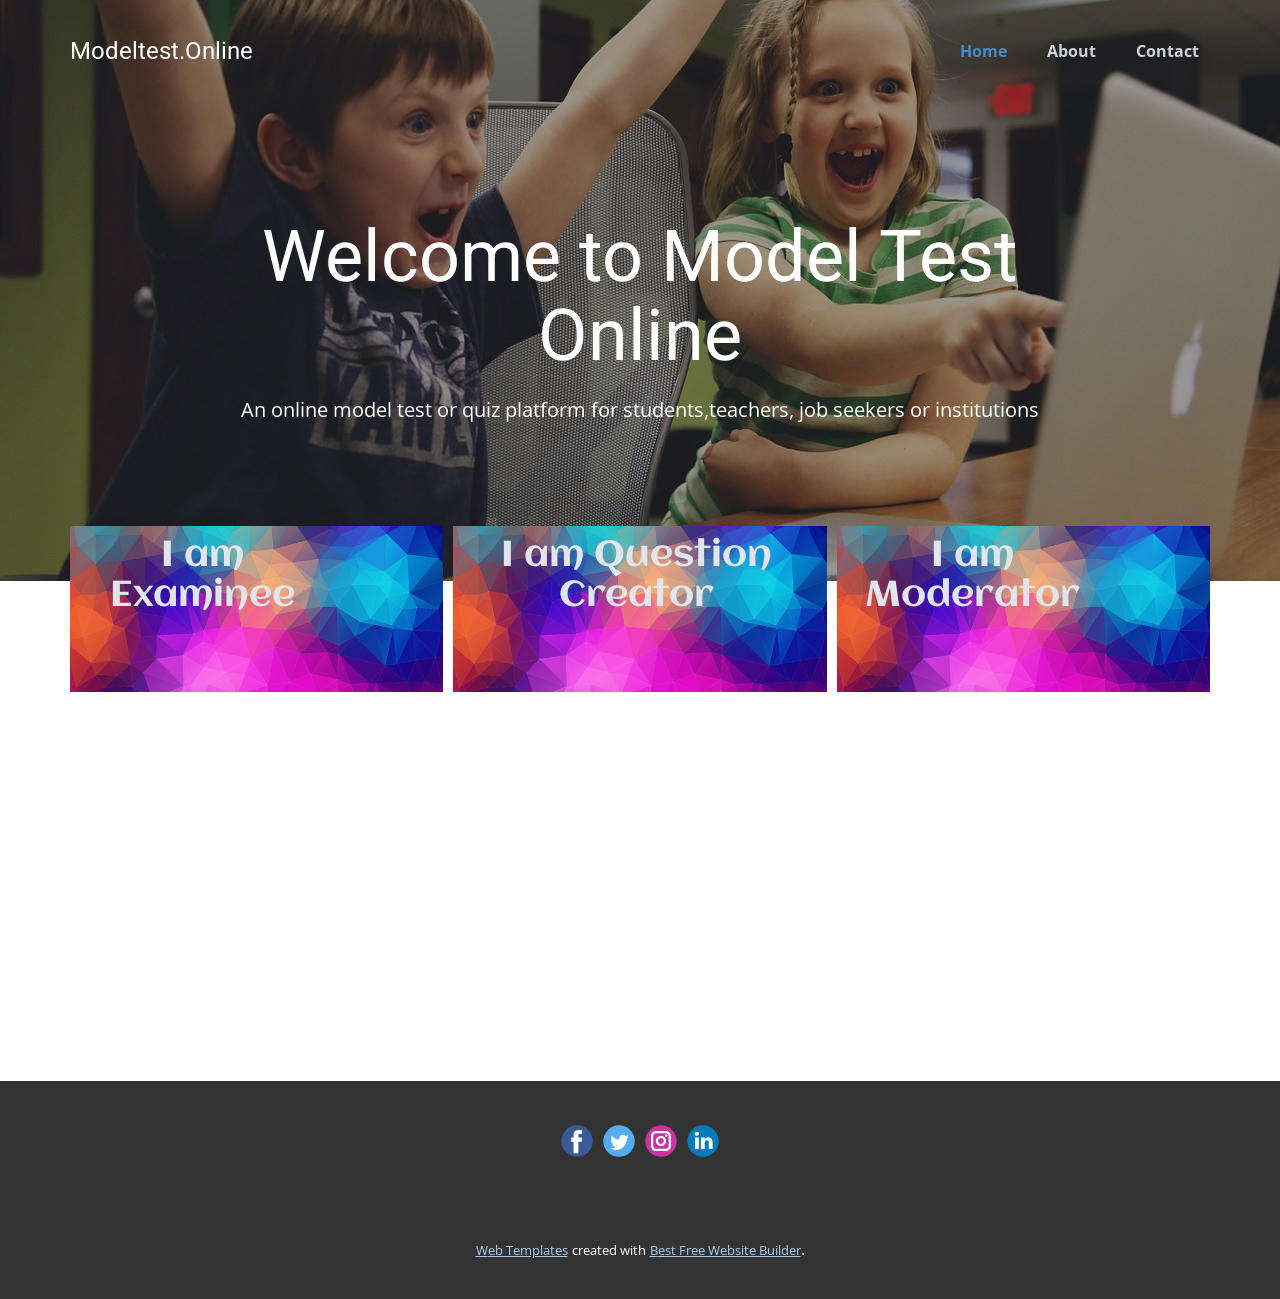
<file: index.html>
<!DOCTYPE html>
<html style="font-size: 16px;">
  <head>
    <meta name="viewport" content="width=device-width, initial-scale=1.0">
    <meta charset="utf-8">
    <meta name="keywords" content="Welcome to Model Test Online, I am Examinee, I am Question Creator, I am Moderator">
    <meta name="description" content="">
    <meta name="page_type" content="np-template-header-footer-from-plugin">
    <title>Home</title>
    <link rel="stylesheet" href="nicepage.css" media="screen">
<link rel="stylesheet" href="Home.css" media="screen">
    <script class="u-script" type="text/javascript" src="jquery.js" defer=""></script>
    <script class="u-script" type="text/javascript" src="nicepage.js" defer=""></script>
    <meta name="generator" content="Nicepage 4.3.3, nicepage.com">
    <link id="u-theme-google-font" rel="stylesheet" href="https://fonts.googleapis.com/css?family=Roboto:100,100i,300,300i,400,400i,500,500i,700,700i,900,900i|Open+Sans:300,300i,400,400i,600,600i,700,700i,800,800i">
    <link id="u-page-google-font" rel="stylesheet" href="https://fonts.googleapis.com/css?family=Aclonica:400">
    
    
    
  
    <meta name="theme-color" content="#478ac9">
    <meta property="og:title" content="Home">
    <meta property="og:type" content="website">
  </head>
  <body data-home-page="index.html" data-home-page-title="Home" class="u-body u-overlap u-overlap-contrast u-overlap-transparent"><header class="u-clearfix u-header u-header" id="sec-fcfe"><div class="u-clearfix u-sheet u-sheet-1">
        <nav class="u-menu u-menu-dropdown u-offcanvas u-menu-1" data-responsive-from="MD">
          <div class="menu-collapse" style="font-size: 1rem; letter-spacing: 0px; font-weight: 700;">
            <a class="u-button-style u-custom-active-color u-custom-border u-custom-border-color u-custom-color u-custom-hover-color u-custom-left-right-menu-spacing u-custom-padding-bottom u-custom-text-color u-custom-text-hover-color u-custom-top-bottom-menu-spacing u-nav-link u-text-active-palette-1-base u-text-hover-palette-2-base" href="#" style="padding: 6px 28px; font-size: calc(1em + 12px);">
              <svg class="u-svg-link" viewBox="0 0 24 24"><use xmlns:xlink="http://www.w3.org/1999/xlink" xlink:href="#menu-hamburger"></use></svg>
              <svg class="u-svg-content" version="1.1" id="menu-hamburger" viewBox="0 0 16 16" x="0px" y="0px" xmlns:xlink="http://www.w3.org/1999/xlink" xmlns="http://www.w3.org/2000/svg"><g><rect y="1" width="16" height="2"></rect><rect y="7" width="16" height="2"></rect><rect y="13" width="16" height="2"></rect>
</g></svg>
            </a>
          </div>
          <div class="u-custom-menu u-nav-container">
            <ul class="u-nav u-spacing-20 u-unstyled u-nav-1"><li class="u-nav-item"><a class="u-button-style u-nav-link u-text-active-palette-1-base u-text-hover-palette-4-light-2 u-text-palette-5-light-1" href="index.html" style="padding: 16px 10px;">Home</a>
</li><li class="u-nav-item"><a class="u-button-style u-nav-link u-text-active-palette-1-base u-text-hover-palette-4-light-2 u-text-palette-5-light-1" href="About.html" style="padding: 16px 10px;">About</a>
</li><li class="u-nav-item"><a class="u-button-style u-nav-link u-text-active-palette-1-base u-text-hover-palette-4-light-2 u-text-palette-5-light-1" href="Contact.html" style="padding: 16px 11px 16px 10px;">Contact</a>
</li></ul>
          </div>
          <div class="u-custom-menu u-nav-container-collapse">
            <div class="u-black u-container-style u-inner-container-layout u-opacity u-opacity-95 u-sidenav">
              <div class="u-inner-container-layout u-sidenav-overflow">
                <div class="u-menu-close"></div>
                <ul class="u-align-center u-nav u-popupmenu-items u-unstyled u-nav-2"><li class="u-nav-item"><a class="u-button-style u-nav-link" href="index.html" style="padding: 16px 10px;">Home</a>
</li><li class="u-nav-item"><a class="u-button-style u-nav-link" href="About.html" style="padding: 16px 10px;">About</a>
</li><li class="u-nav-item"><a class="u-button-style u-nav-link" href="Contact.html" style="padding: 16px 10px;">Contact</a>
</li></ul>
              </div>
            </div>
            <div class="u-black u-menu-overlay u-opacity u-opacity-70"></div>
          </div>
        </nav>
        <h4 class="u-enable-responsive u-headline u-text u-text-default-lg u-text-default-md u-text-default-sm u-text-default-xl u-text-1">
          <a href="/">Modeltest.Online </a>
        </h4>
      </div></header>
    <section class="u-align-center u-clearfix u-image u-shading u-section-1" src="" data-image-width="1280" data-image-height="853" id="sec-830c">
      <div class="u-clearfix u-sheet u-sheet-1">
        <h1 class="u-text u-title u-text-1">Welcome to Model Test Online</h1>
        <p class="u-large-text u-text u-text-variant u-text-2">An online model test or quiz platform for students,teachers, job seekers or institutions</p>
      </div>
      
      
      
    </section>
    <section class="u-clearfix u-section-2" id="sec-e8bb">
      <div class="u-clearfix u-sheet u-sheet-1">
        <div class="u-expanded-width-lg u-expanded-width-md u-expanded-width-sm u-expanded-width-xl u-list u-list-1">
          <div class="u-repeater u-repeater-1">
            <div class="u-container-style u-hover-feature u-image u-list-item u-repeater-item u-image-1" data-image-width="1280" data-image-height="818">
              <div class="u-container-layout u-similar-container u-container-layout-1">
                <h2 class="u-align-center u-custom-font u-text u-text-1">I am Examinee</h2>
              </div>
            </div>
            <div class="u-container-style u-hover-feature u-image u-list-item u-repeater-item u-image-2" data-image-width="1280" data-image-height="818">
              <a href="Question-Creator.html">
              <div class="u-container-layout u-similar-container u-container-layout-2">
                <h2 class="u-align-center u-custom-font u-text u-text-2">I am Question Creator</h2>
              </div>
            </a>
            </div>
            <div class="u-container-style u-hover-feature u-image u-list-item u-repeater-item u-image-3" data-image-width="1280" data-image-height="818">
              <div class="u-container-layout u-similar-container u-container-layout-3">
                <h2 class="u-align-center u-custom-font u-text u-text-3">I am Moderator</h2>
              </div>
            </div>
          </div>
        </div>
      </div>
      
      
      
      
      
    </section>
    
    
    <footer class="u-clearfix u-footer u-grey-80" id="sec-7884"><div class="u-clearfix u-sheet u-sheet-1">
        <div class="u-align-left u-social-icons u-spacing-10 u-social-icons-1">
          <a class="u-social-url" title="facebook" target="_blank" href=""><span class="u-icon u-social-facebook u-social-icon u-icon-1"><svg class="u-svg-link" preserveAspectRatio="xMidYMin slice" viewBox="0 0 112 112" style=""><use xmlns:xlink="http://www.w3.org/1999/xlink" xlink:href="#svg-55f4"></use></svg><svg class="u-svg-content" viewBox="0 0 112 112" x="0" y="0" id="svg-55f4"><circle fill="currentColor" cx="56.1" cy="56.1" r="55"></circle><path fill="#FFFFFF" d="M73.5,31.6h-9.1c-1.4,0-3.6,0.8-3.6,3.9v8.5h12.6L72,58.3H60.8v40.8H43.9V58.3h-8V43.9h8v-9.2
            c0-6.7,3.1-17,17-17h12.5v13.9H73.5z"></path></svg></span>
          </a>
          <a class="u-social-url" title="twitter" target="_blank" href=""><span class="u-icon u-social-icon u-social-twitter u-icon-2"><svg class="u-svg-link" preserveAspectRatio="xMidYMin slice" viewBox="0 0 112 112" style=""><use xmlns:xlink="http://www.w3.org/1999/xlink" xlink:href="#svg-382c"></use></svg><svg class="u-svg-content" viewBox="0 0 112 112" x="0" y="0" id="svg-382c"><circle fill="currentColor" class="st0" cx="56.1" cy="56.1" r="55"></circle><path fill="#FFFFFF" d="M83.8,47.3c0,0.6,0,1.2,0,1.7c0,17.7-13.5,38.2-38.2,38.2C38,87.2,31,85,25,81.2c1,0.1,2.1,0.2,3.2,0.2
            c6.3,0,12.1-2.1,16.7-5.7c-5.9-0.1-10.8-4-12.5-9.3c0.8,0.2,1.7,0.2,2.5,0.2c1.2,0,2.4-0.2,3.5-0.5c-6.1-1.2-10.8-6.7-10.8-13.1
            c0-0.1,0-0.1,0-0.2c1.8,1,3.9,1.6,6.1,1.7c-3.6-2.4-6-6.5-6-11.2c0-2.5,0.7-4.8,1.8-6.7c6.6,8.1,16.5,13.5,27.6,14
            c-0.2-1-0.3-2-0.3-3.1c0-7.4,6-13.4,13.4-13.4c3.9,0,7.3,1.6,9.8,4.2c3.1-0.6,5.9-1.7,8.5-3.3c-1,3.1-3.1,5.8-5.9,7.4
            c2.7-0.3,5.3-1,7.7-2.1C88.7,43,86.4,45.4,83.8,47.3z"></path></svg></span>
          </a>
          <a class="u-social-url" title="instagram" target="_blank" href=""><span class="u-icon u-social-icon u-social-instagram u-icon-3"><svg class="u-svg-link" preserveAspectRatio="xMidYMin slice" viewBox="0 0 112 112" style=""><use xmlns:xlink="http://www.w3.org/1999/xlink" xlink:href="#svg-0fa2"></use></svg><svg class="u-svg-content" viewBox="0 0 112 112" x="0" y="0" id="svg-0fa2"><circle fill="currentColor" cx="56.1" cy="56.1" r="55"></circle><path fill="#FFFFFF" d="M55.9,38.2c-9.9,0-17.9,8-17.9,17.9C38,66,46,74,55.9,74c9.9,0,17.9-8,17.9-17.9C73.8,46.2,65.8,38.2,55.9,38.2
            z M55.9,66.4c-5.7,0-10.3-4.6-10.3-10.3c-0.1-5.7,4.6-10.3,10.3-10.3c5.7,0,10.3,4.6,10.3,10.3C66.2,61.8,61.6,66.4,55.9,66.4z"></path><path fill="#FFFFFF" d="M74.3,33.5c-2.3,0-4.2,1.9-4.2,4.2s1.9,4.2,4.2,4.2s4.2-1.9,4.2-4.2S76.6,33.5,74.3,33.5z"></path><path fill="#FFFFFF" d="M73.1,21.3H38.6c-9.7,0-17.5,7.9-17.5,17.5v34.5c0,9.7,7.9,17.6,17.5,17.6h34.5c9.7,0,17.5-7.9,17.5-17.5V38.8
            C90.6,29.1,82.7,21.3,73.1,21.3z M83,73.3c0,5.5-4.5,9.9-9.9,9.9H38.6c-5.5,0-9.9-4.5-9.9-9.9V38.8c0-5.5,4.5-9.9,9.9-9.9h34.5
            c5.5,0,9.9,4.5,9.9,9.9V73.3z"></path></svg></span>
          </a>
          <a class="u-social-url" title="linkedin" target="_blank" href=""><span class="u-icon u-social-icon u-social-linkedin u-icon-4"><svg class="u-svg-link" preserveAspectRatio="xMidYMin slice" viewBox="0 0 112 112" style=""><use xmlns:xlink="http://www.w3.org/1999/xlink" xlink:href="#svg-6209"></use></svg><svg class="u-svg-content" viewBox="0 0 112 112" x="0" y="0" id="svg-6209"><circle fill="currentColor" cx="56.1" cy="56.1" r="55"></circle><path fill="#FFFFFF" d="M41.3,83.7H27.9V43.4h13.4V83.7z M34.6,37.9L34.6,37.9c-4.6,0-7.5-3.1-7.5-7c0-4,3-7,7.6-7s7.4,3,7.5,7
            C42.2,34.8,39.2,37.9,34.6,37.9z M89.6,83.7H76.2V62.2c0-5.4-1.9-9.1-6.8-9.1c-3.7,0-5.9,2.5-6.9,4.9c-0.4,0.9-0.4,2.1-0.4,3.3v22.5
            H48.7c0,0,0.2-36.5,0-40.3h13.4v5.7c1.8-2.7,5-6.7,12.1-6.7c8.8,0,15.4,5.8,15.4,18.1V83.7z"></path></svg></span>
          </a>
        </div>
      </div></footer>
    <section class="u-backlink u-clearfix u-grey-80">
      <a class="u-link" href="https://nicepage.com/website-templates" target="_blank">
        <span>Web Templates</span>
      </a>
      <p class="u-text">
        <span>created with</span>
      </p>
      <a class="u-link" href="https://nicepage.com/website-builder" target="_blank">
        <span>Best Free Website Builder</span>
      </a>. 
    </section>
  </body>
</html>
</file>
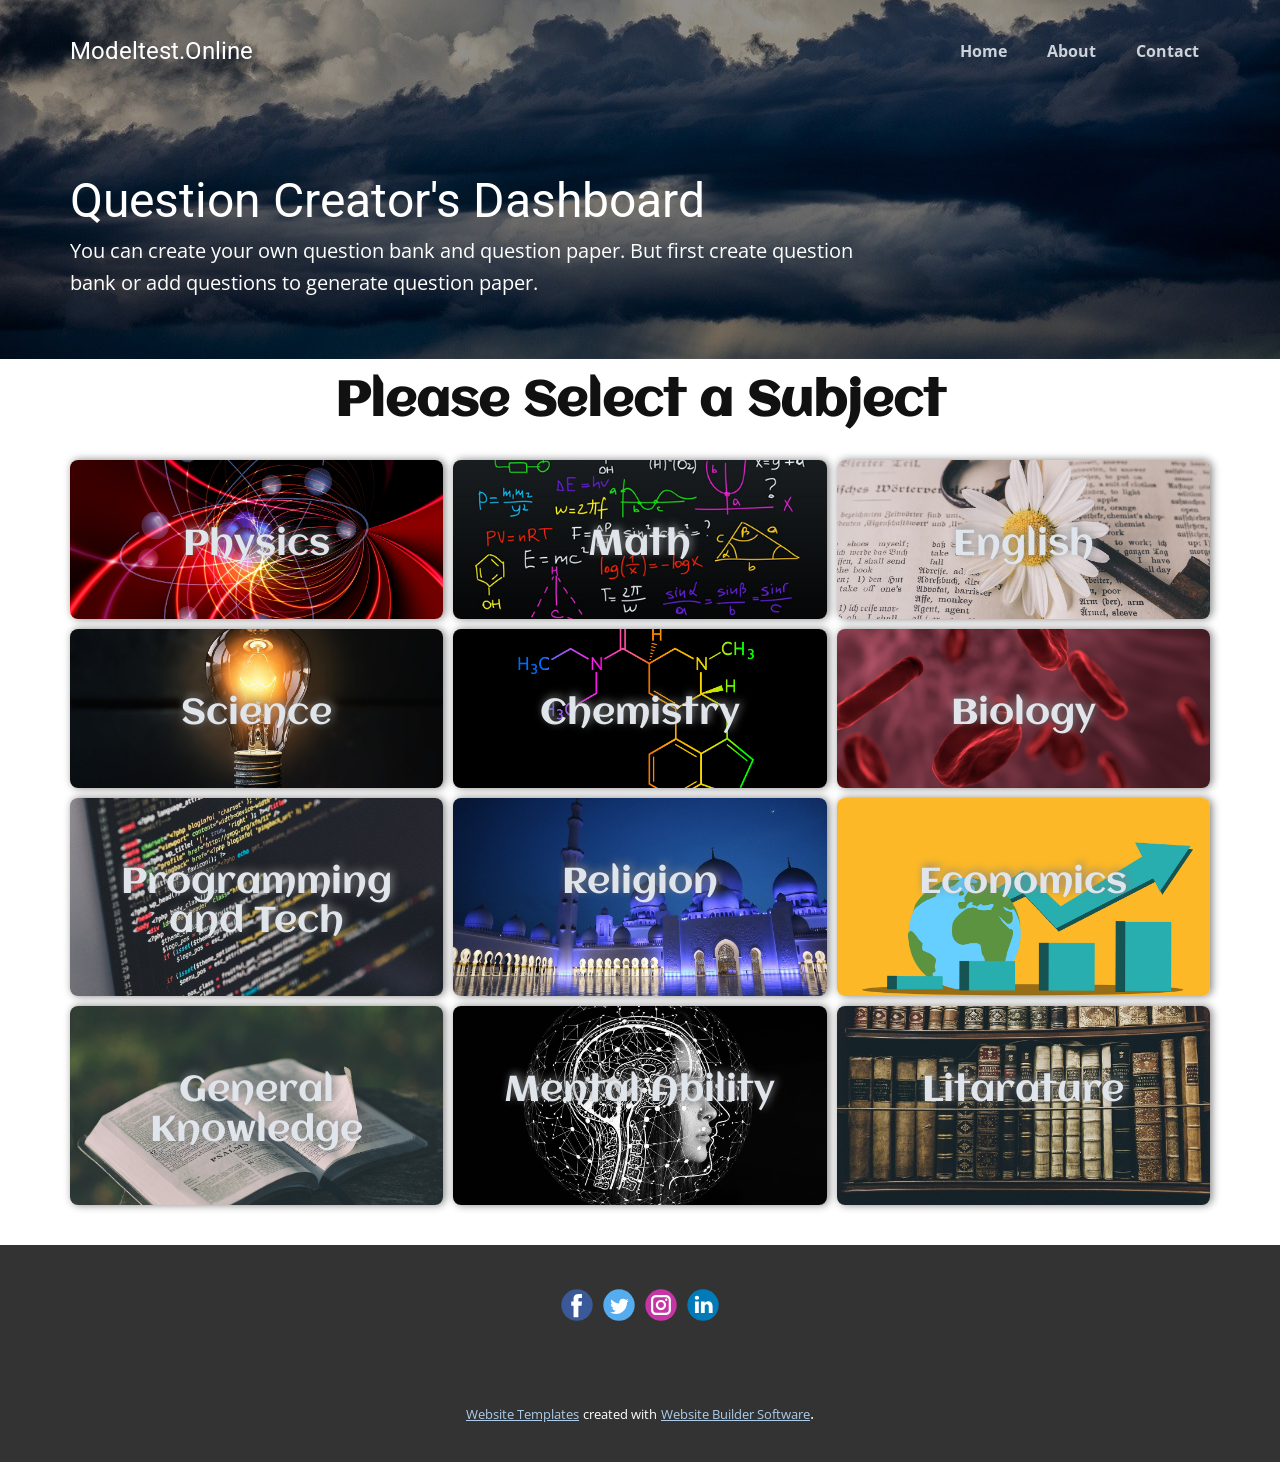
<file: Question-Creator.html>
<!DOCTYPE html>
<html style="font-size: 16px;">
  <head>
    <meta name="viewport" content="width=device-width, initial-scale=1.0">
    <meta charset="utf-8">
    <meta name="keywords" content="Question Creator&amp;apos;s Dashboard​, Please Select a Subject, Physics, Math, English​, Science, Chemistry, Biology, Programming and Tech, Religion">
    <meta name="description" content="">
    <meta name="page_type" content="np-template-header-footer-from-plugin">
    <title>Question Creator</title>
    <link rel="stylesheet" href="nicepage.css" media="screen">
<link rel="stylesheet" href="Question-Creator.css" media="screen">
    <script class="u-script" type="text/javascript" src="jquery.js" defer=""></script>
    <script class="u-script" type="text/javascript" src="nicepage.js" defer=""></script>
    <meta name="generator" content="Nicepage 4.3.3, nicepage.com">
    <link id="u-theme-google-font" rel="stylesheet" href="https://fonts.googleapis.com/css?family=Roboto:100,100i,300,300i,400,400i,500,500i,700,700i,900,900i|Open+Sans:300,300i,400,400i,600,600i,700,700i,800,800i">
    <link id="u-page-google-font" rel="stylesheet" href="https://fonts.googleapis.com/css?family=Aclonica:400">
    
    
    
    <script type="application/ld+json">{
		"@context": "http://schema.org",
		"@type": "Organization",
		"name": "",
		"sameAs": []
}</script>
    <meta name="theme-color" content="#478ac9">
    <meta property="og:title" content="Question Creator">
    <meta property="og:type" content="website">
  </head>
  <body class="u-body u-overlap u-overlap-contrast u-overlap-transparent"><header class="u-clearfix u-header u-header" id="sec-fcfe"><div class="u-clearfix u-sheet u-sheet-1">
        <nav class="u-menu u-menu-dropdown u-offcanvas u-menu-1" data-responsive-from="MD">
          <div class="menu-collapse" style="font-size: 1rem; letter-spacing: 0px; font-weight: 700;">
            <a class="u-button-style u-custom-active-color u-custom-border u-custom-border-color u-custom-color u-custom-hover-color u-custom-left-right-menu-spacing u-custom-padding-bottom u-custom-text-color u-custom-text-hover-color u-custom-top-bottom-menu-spacing u-nav-link u-text-active-palette-1-base u-text-hover-palette-2-base" href="#" style="padding: 6px 28px; font-size: calc(1em + 12px);">
              <svg class="u-svg-link" viewBox="0 0 24 24"><use xmlns:xlink="http://www.w3.org/1999/xlink" xlink:href="#menu-hamburger"></use></svg>
              <svg class="u-svg-content" version="1.1" id="menu-hamburger" viewBox="0 0 16 16" x="0px" y="0px" xmlns:xlink="http://www.w3.org/1999/xlink" xmlns="http://www.w3.org/2000/svg"><g><rect y="1" width="16" height="2"></rect><rect y="7" width="16" height="2"></rect><rect y="13" width="16" height="2"></rect>
</g></svg>
            </a>
          </div>
          <div class="u-custom-menu u-nav-container">
            <ul class="u-nav u-spacing-20 u-unstyled u-nav-1"><li class="u-nav-item"><a class="u-button-style u-nav-link u-text-active-palette-1-base u-text-hover-palette-4-light-2 u-text-palette-5-light-1" href="index.html" style="padding: 16px 10px;">Home</a>
</li><li class="u-nav-item"><a class="u-button-style u-nav-link u-text-active-palette-1-base u-text-hover-palette-4-light-2 u-text-palette-5-light-1" href="About.html" style="padding: 16px 10px;">About</a>
</li><li class="u-nav-item"><a class="u-button-style u-nav-link u-text-active-palette-1-base u-text-hover-palette-4-light-2 u-text-palette-5-light-1" href="Contact.html" style="padding: 16px 11px 16px 10px;">Contact</a>
</li></ul>
          </div>
          <div class="u-custom-menu u-nav-container-collapse">
            <div class="u-black u-container-style u-inner-container-layout u-opacity u-opacity-95 u-sidenav">
              <div class="u-inner-container-layout u-sidenav-overflow">
                <div class="u-menu-close"></div>
                <ul class="u-align-center u-nav u-popupmenu-items u-unstyled u-nav-2"><li class="u-nav-item"><a class="u-button-style u-nav-link" href="index.html" style="padding: 16px 10px;">Home</a>
</li><li class="u-nav-item"><a class="u-button-style u-nav-link" href="About.html" style="padding: 16px 10px;">About</a>
</li><li class="u-nav-item"><a class="u-button-style u-nav-link" href="Contact.html" style="padding: 16px 10px;">Contact</a>
</li></ul>
              </div>
            </div>
            <div class="u-black u-menu-overlay u-opacity u-opacity-70"></div>
          </div>
        </nav>
        <h4 class="u-enable-responsive u-headline u-text u-text-default-lg u-text-default-md u-text-default-sm u-text-default-xl u-text-1">
          <a href="/">Modeltest.Online </a>
        </h4>
      </div></header>
    <section class="u-align-left u-clearfix u-image u-shading u-section-1" src="" data-image-width="1280" data-image-height="853" id="sec-c735">
      <div class="u-clearfix u-sheet u-sheet-1">
        <h1 class="u-text u-text-default u-title u-text-1">Question Creator's Dashboard </h1>
        <p class="u-large-text u-text u-text-variant u-text-2">You can create your own question bank and question paper. But first create question bank or add questions to generate question paper.</p>
      </div>
    </section>
    
    <section class="u-align-center u-clearfix u-section-2" id="sec-3e02">
      <div class="u-clearfix u-sheet u-sheet-1">
        <h1 class="u-custom-font u-text u-text-1">Please Select a Subject</h1>
        <div class="u-layout-grid u-list u-list-1">
          <div class="u-repeater u-repeater-1">
            <div class="u-container-style u-image u-image-round u-list-item u-radius-8 u-repeater-item u-image-1" data-image-width="1280" data-image-height="853">
              <div class="u-container-layout u-similar-container u-container-layout-1">
                <h2 class="u-align-center u-custom-font u-hover-feature u-text u-text-2">Physics</h2>
              </div>
            </div>
            <div class="u-container-style u-image u-image-round u-list-item u-radius-8 u-repeater-item u-image-2" data-image-width="150" data-image-height="116">
              <div class="u-container-layout u-similar-container u-container-layout-2">
                <h2 class="u-align-center u-custom-font u-hover-feature u-text u-text-3">Math</h2>
              </div>
            </div>
            <div class="u-container-style u-image u-image-round u-list-item u-radius-8 u-repeater-item u-image-3" data-image-width="1280" data-image-height="853">
              
              <div class="u-container-layout u-similar-container u-container-layout-3">
                <a href="add-mcq.html">
                <h2 class="u-align-center u-custom-font u-hover-feature u-text u-text-4">English<span class="u-text-palette-5-dark-1"></span>
                </h2>
              </a>
              </div>
              
            </div>
            <div class="u-container-style u-image u-image-round u-list-item u-radius-8 u-repeater-item u-image-4" data-image-width="1280" data-image-height="720">
              <div class="u-container-layout u-similar-container u-container-layout-4">
                <h2 class="u-align-center u-custom-font u-hover-feature u-text u-text-5">Science</h2>
              </div>
            </div>
            <div class="u-container-style u-image u-image-round u-list-item u-radius-8 u-repeater-item u-image-5" data-image-width="1280" data-image-height="720">
              <div class="u-container-layout u-similar-container u-container-layout-5">
                <h2 class="u-align-center u-custom-font u-hover-feature u-text u-text-6">Chemistry</h2>
              </div>
            </div>
            <div class="u-container-style u-image u-image-round u-list-item u-radius-8 u-repeater-item u-image-6" data-image-width="1280" data-image-height="768">
              <div class="u-container-layout u-similar-container u-container-layout-6">
                <h2 class="u-align-center u-custom-font u-hover-feature u-text u-text-7">Biology</h2>
              </div>
            </div>
            <div class="u-container-style u-image u-image-round u-list-item u-radius-8 u-repeater-item u-image-7" data-image-width="150" data-image-height="100">
              <div class="u-container-layout u-similar-container u-container-layout-7">
                <h2 class="u-align-center u-custom-font u-hover-feature u-text u-text-8">Programming and Tech</h2>
              </div>
            </div>
            <div class="u-container-style u-image u-image-round u-list-item u-radius-8 u-repeater-item u-image-8" data-image-width="1280" data-image-height="853">
              <div class="u-container-layout u-similar-container u-container-layout-8">
                <h2 class="u-align-center u-custom-font u-hover-feature u-text u-text-9">Religion</h2>
              </div>
            </div>
            <div class="u-container-style u-image u-image-round u-list-item u-radius-8 u-repeater-item u-image-9" data-image-width="1280" data-image-height="867">
              <div class="u-container-layout u-similar-container u-container-layout-9">
                <h2 class="u-align-center u-custom-font u-hover-feature u-text u-text-10">Economics</h2>
              </div>
            </div>
            <div class="u-container-style u-image u-image-round u-list-item u-radius-8 u-repeater-item u-image-10" data-image-width="150" data-image-height="112">
              <div class="u-container-layout u-similar-container u-container-layout-10">
                <h2 class="u-align-center u-custom-font u-hover-feature u-text u-text-11">General Knowledge</h2>
              </div>
            </div>
            <div class="u-container-style u-image u-image-round u-list-item u-radius-8 u-repeater-item u-image-11" data-image-width="150" data-image-height="99">
              <div class="u-container-layout u-similar-container u-container-layout-11">
                <h2 class="u-align-center u-custom-font u-hover-feature u-text u-text-12">Mental Ability</h2>
              </div>
            </div>
            <div class="u-container-style u-image u-image-round u-list-item u-radius-8 u-repeater-item u-image-12" data-image-width="1280" data-image-height="853">
              <div class="u-container-layout u-similar-container u-container-layout-12">
                <h2 class="u-align-center u-custom-font u-hover-feature u-text u-text-13">Litarature</h2>
              </div>
            </div>
          </div>
        </div>
      </div>
      
      
      
      
      
      
      
      
      
      
      
      
    </section>
    
    
    <footer class="u-clearfix u-footer u-grey-80" id="sec-7884"><div class="u-clearfix u-sheet u-sheet-1">
        <div class="u-align-left u-social-icons u-spacing-10 u-social-icons-1">
          <a class="u-social-url" title="facebook" target="_blank" href=""><span class="u-icon u-social-facebook u-social-icon u-icon-1"><svg class="u-svg-link" preserveAspectRatio="xMidYMin slice" viewBox="0 0 112 112" style=""><use xmlns:xlink="http://www.w3.org/1999/xlink" xlink:href="#svg-55f4"></use></svg><svg class="u-svg-content" viewBox="0 0 112 112" x="0" y="0" id="svg-55f4"><circle fill="currentColor" cx="56.1" cy="56.1" r="55"></circle><path fill="#FFFFFF" d="M73.5,31.6h-9.1c-1.4,0-3.6,0.8-3.6,3.9v8.5h12.6L72,58.3H60.8v40.8H43.9V58.3h-8V43.9h8v-9.2
            c0-6.7,3.1-17,17-17h12.5v13.9H73.5z"></path></svg></span>
          </a>
          <a class="u-social-url" title="twitter" target="_blank" href=""><span class="u-icon u-social-icon u-social-twitter u-icon-2"><svg class="u-svg-link" preserveAspectRatio="xMidYMin slice" viewBox="0 0 112 112" style=""><use xmlns:xlink="http://www.w3.org/1999/xlink" xlink:href="#svg-382c"></use></svg><svg class="u-svg-content" viewBox="0 0 112 112" x="0" y="0" id="svg-382c"><circle fill="currentColor" class="st0" cx="56.1" cy="56.1" r="55"></circle><path fill="#FFFFFF" d="M83.8,47.3c0,0.6,0,1.2,0,1.7c0,17.7-13.5,38.2-38.2,38.2C38,87.2,31,85,25,81.2c1,0.1,2.1,0.2,3.2,0.2
            c6.3,0,12.1-2.1,16.7-5.7c-5.9-0.1-10.8-4-12.5-9.3c0.8,0.2,1.7,0.2,2.5,0.2c1.2,0,2.4-0.2,3.5-0.5c-6.1-1.2-10.8-6.7-10.8-13.1
            c0-0.1,0-0.1,0-0.2c1.8,1,3.9,1.6,6.1,1.7c-3.6-2.4-6-6.5-6-11.2c0-2.5,0.7-4.8,1.8-6.7c6.6,8.1,16.5,13.5,27.6,14
            c-0.2-1-0.3-2-0.3-3.1c0-7.4,6-13.4,13.4-13.4c3.9,0,7.3,1.6,9.8,4.2c3.1-0.6,5.9-1.7,8.5-3.3c-1,3.1-3.1,5.8-5.9,7.4
            c2.7-0.3,5.3-1,7.7-2.1C88.7,43,86.4,45.4,83.8,47.3z"></path></svg></span>
          </a>
          <a class="u-social-url" title="instagram" target="_blank" href=""><span class="u-icon u-social-icon u-social-instagram u-icon-3"><svg class="u-svg-link" preserveAspectRatio="xMidYMin slice" viewBox="0 0 112 112" style=""><use xmlns:xlink="http://www.w3.org/1999/xlink" xlink:href="#svg-0fa2"></use></svg><svg class="u-svg-content" viewBox="0 0 112 112" x="0" y="0" id="svg-0fa2"><circle fill="currentColor" cx="56.1" cy="56.1" r="55"></circle><path fill="#FFFFFF" d="M55.9,38.2c-9.9,0-17.9,8-17.9,17.9C38,66,46,74,55.9,74c9.9,0,17.9-8,17.9-17.9C73.8,46.2,65.8,38.2,55.9,38.2
            z M55.9,66.4c-5.7,0-10.3-4.6-10.3-10.3c-0.1-5.7,4.6-10.3,10.3-10.3c5.7,0,10.3,4.6,10.3,10.3C66.2,61.8,61.6,66.4,55.9,66.4z"></path><path fill="#FFFFFF" d="M74.3,33.5c-2.3,0-4.2,1.9-4.2,4.2s1.9,4.2,4.2,4.2s4.2-1.9,4.2-4.2S76.6,33.5,74.3,33.5z"></path><path fill="#FFFFFF" d="M73.1,21.3H38.6c-9.7,0-17.5,7.9-17.5,17.5v34.5c0,9.7,7.9,17.6,17.5,17.6h34.5c9.7,0,17.5-7.9,17.5-17.5V38.8
            C90.6,29.1,82.7,21.3,73.1,21.3z M83,73.3c0,5.5-4.5,9.9-9.9,9.9H38.6c-5.5,0-9.9-4.5-9.9-9.9V38.8c0-5.5,4.5-9.9,9.9-9.9h34.5
            c5.5,0,9.9,4.5,9.9,9.9V73.3z"></path></svg></span>
          </a>
          <a class="u-social-url" title="linkedin" target="_blank" href=""><span class="u-icon u-social-icon u-social-linkedin u-icon-4"><svg class="u-svg-link" preserveAspectRatio="xMidYMin slice" viewBox="0 0 112 112" style=""><use xmlns:xlink="http://www.w3.org/1999/xlink" xlink:href="#svg-6209"></use></svg><svg class="u-svg-content" viewBox="0 0 112 112" x="0" y="0" id="svg-6209"><circle fill="currentColor" cx="56.1" cy="56.1" r="55"></circle><path fill="#FFFFFF" d="M41.3,83.7H27.9V43.4h13.4V83.7z M34.6,37.9L34.6,37.9c-4.6,0-7.5-3.1-7.5-7c0-4,3-7,7.6-7s7.4,3,7.5,7
            C42.2,34.8,39.2,37.9,34.6,37.9z M89.6,83.7H76.2V62.2c0-5.4-1.9-9.1-6.8-9.1c-3.7,0-5.9,2.5-6.9,4.9c-0.4,0.9-0.4,2.1-0.4,3.3v22.5
            H48.7c0,0,0.2-36.5,0-40.3h13.4v5.7c1.8-2.7,5-6.7,12.1-6.7c8.8,0,15.4,5.8,15.4,18.1V83.7z"></path></svg></span>
          </a>
        </div>
      </div></footer>
    <section class="u-backlink u-clearfix u-grey-80">
      <a class="u-link" href="https://nicepage.com/website-templates" target="_blank">
        <span>Website Templates</span>
      </a>
      <p class="u-text">
        <span>created with</span>
      </p>
      <a class="u-link" href="" target="_blank">
        <span>Website Builder Software</span>
      </a>. 
    </section>
  </body>
</html>
</file>
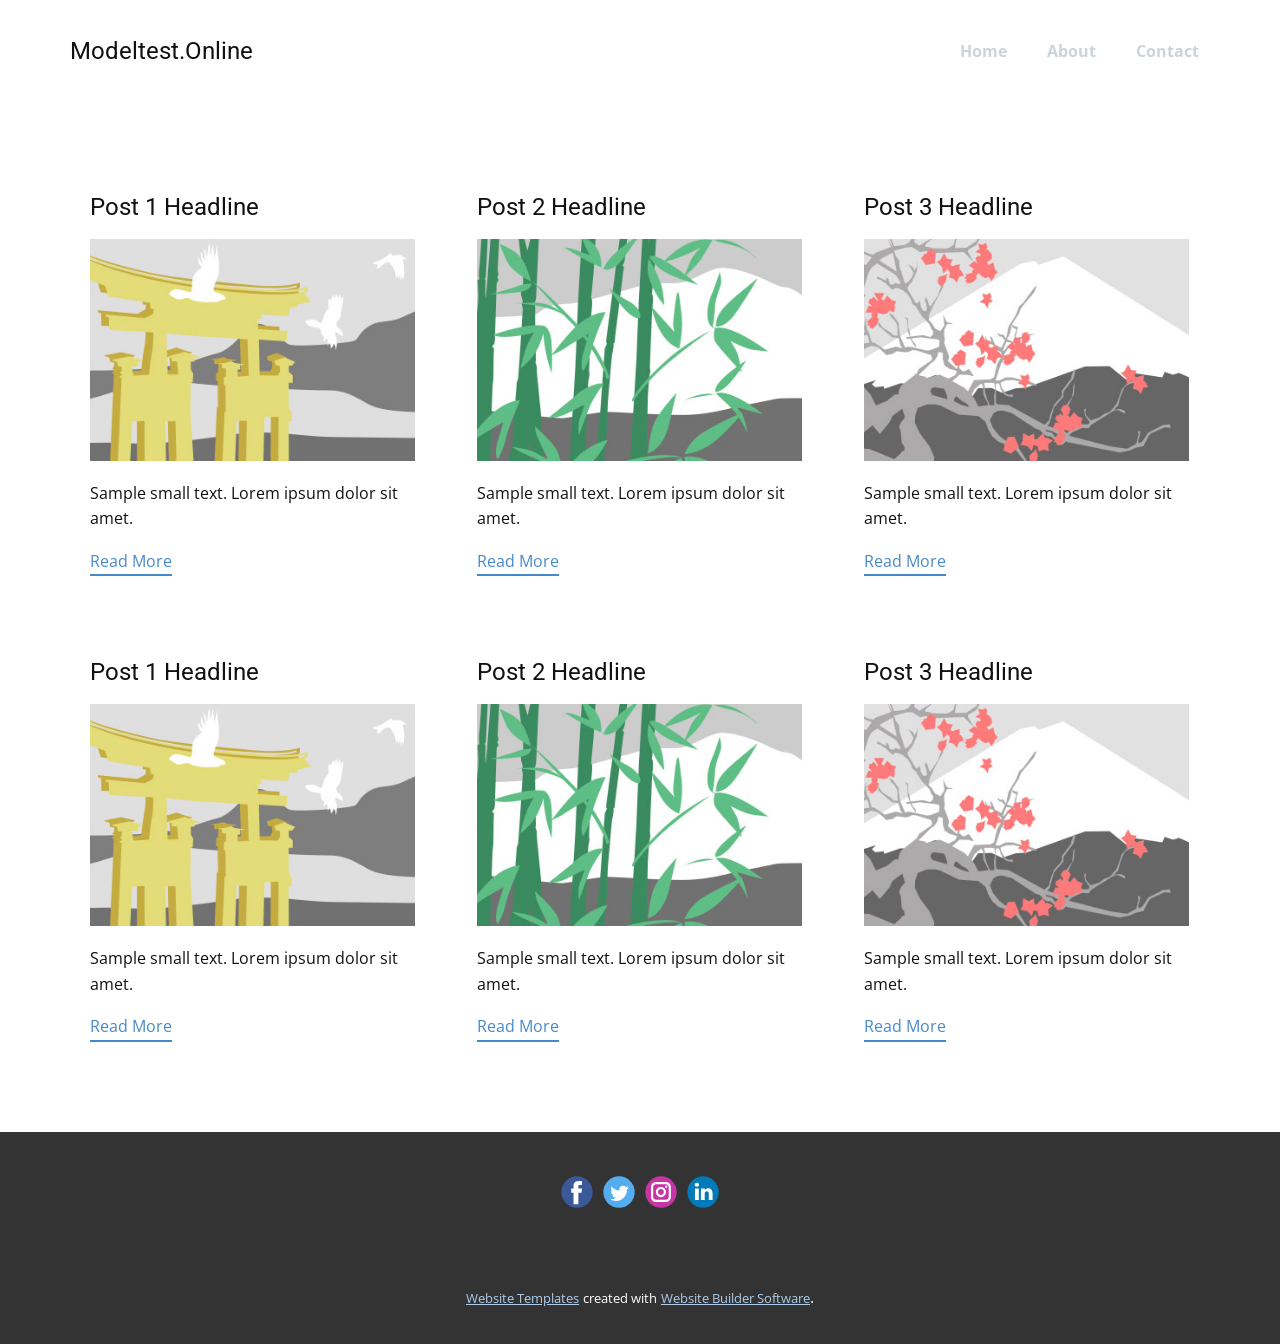
<file: blog/blog.html>
<html style="font-size: 16px;"><head>
    <meta name="viewport" content="width=device-width, initial-scale=1.0">
    <meta charset="utf-8">
    <meta name="keywords" content="">
    <meta name="description" content="">
    <meta name="page_type" content="np-template-header-footer-from-plugin">
    <title>Blog Template</title>
    <link rel="stylesheet" href="../nicepage.css" media="screen">
<link rel="stylesheet" href="../Blog-Template.css" media="screen">
    <script class="u-script" type="text/javascript" src="../jquery.js" defer=""></script>
    <script class="u-script" type="text/javascript" src="../nicepage.js" defer=""></script>
    <meta name="generator" content="Nicepage 4.3.3, nicepage.com">
    <link id="u-theme-google-font" rel="stylesheet" href="https://fonts.googleapis.com/css?family=Roboto:100,100i,300,300i,400,400i,500,500i,700,700i,900,900i|Open+Sans:300,300i,400,400i,600,600i,700,700i,800,800i">
    
    
    <script type="application/ld+json">{
		"@context": "http://schema.org",
		"@type": "Organization",
		"name": "",
		"sameAs": []
}</script>
    <meta name="theme-color" content="#478ac9">
  </head>
  <body class="u-body"><header class="u-clearfix u-header u-header" id="sec-fcfe"><div class="u-clearfix u-sheet u-sheet-1">
        <nav class="u-menu u-menu-dropdown u-offcanvas u-menu-1" data-responsive-from="MD">
          <div class="menu-collapse" style="font-size: 1rem; letter-spacing: 0px; font-weight: 700;">
            <a class="u-button-style u-custom-active-color u-custom-border u-custom-border-color u-custom-color u-custom-hover-color u-custom-left-right-menu-spacing u-custom-padding-bottom u-custom-text-color u-custom-text-hover-color u-custom-top-bottom-menu-spacing u-nav-link u-text-active-palette-1-base u-text-hover-palette-2-base" href="#" style="padding: 6px 28px; font-size: calc(1em + 12px);">
              <svg class="u-svg-link" viewBox="0 0 24 24"><use xmlns:xlink="http://www.w3.org/1999/xlink" xlink:href="#menu-hamburger"></use></svg>
              <svg class="u-svg-content" version="1.1" id="menu-hamburger" viewBox="0 0 16 16" x="0px" y="0px" xmlns:xlink="http://www.w3.org/1999/xlink" xmlns="http://www.w3.org/2000/svg"><g><rect y="1" width="16" height="2"></rect><rect y="7" width="16" height="2"></rect><rect y="13" width="16" height="2"></rect>
</g></svg>
            </a>
          </div>
          <div class="u-custom-menu u-nav-container">
            <ul class="u-nav u-spacing-20 u-unstyled u-nav-1"><li class="u-nav-item"><a class="u-button-style u-nav-link u-text-active-palette-1-base u-text-hover-palette-4-light-2 u-text-palette-5-light-1" href="../Home.html" style="padding: 16px 10px;">Home</a>
</li><li class="u-nav-item"><a class="u-button-style u-nav-link u-text-active-palette-1-base u-text-hover-palette-4-light-2 u-text-palette-5-light-1" href="../About.html" style="padding: 16px 10px;">About</a>
</li><li class="u-nav-item"><a class="u-button-style u-nav-link u-text-active-palette-1-base u-text-hover-palette-4-light-2 u-text-palette-5-light-1" href="../Contact.html" style="padding: 16px 11px 16px 10px;">Contact</a>
</li></ul>
          </div>
          <div class="u-custom-menu u-nav-container-collapse">
            <div class="u-black u-container-style u-inner-container-layout u-opacity u-opacity-95 u-sidenav">
              <div class="u-inner-container-layout u-sidenav-overflow">
                <div class="u-menu-close"></div>
                <ul class="u-align-center u-nav u-popupmenu-items u-unstyled u-nav-2"><li class="u-nav-item"><a class="u-button-style u-nav-link" href="../Home.html" style="padding: 16px 10px;">Home</a>
</li><li class="u-nav-item"><a class="u-button-style u-nav-link" href="../About.html" style="padding: 16px 10px;">About</a>
</li><li class="u-nav-item"><a class="u-button-style u-nav-link" href="../Contact.html" style="padding: 16px 10px;">Contact</a>
</li></ul>
              </div>
            </div>
            <div class="u-black u-menu-overlay u-opacity u-opacity-70"></div>
          </div>
        </nav>
        <h4 class="u-enable-responsive u-headline u-text u-text-default-lg u-text-default-md u-text-default-sm u-text-default-xl u-text-1">
          <a href="/">Modeltest.Online </a>
        </h4>
      </div></header>
    <section class="u-clearfix u-section-1" id="sec-8e31">
      <div class="u-clearfix u-sheet u-valign-middle u-sheet-1"><!--blog--><!--blog_options_json--><!--{"type":"Recent","source":"","tags":"","count":""}--><!--/blog_options_json-->
        <div class="u-blog u-expanded-width u-repeater u-repeater-1"><!--blog_post-->
          <div class="u-blog-post u-container-style u-repeater-item u-white u-repeater-item-1">
            <div class="u-container-layout u-similar-container u-valign-top u-container-layout-1"><!--blog_post_header-->
              <h4 class="u-blog-control u-text u-text-1">
                <a class="u-post-header-link" href="../blog/post-5.html"><!--blog_post_header_content-->Post 1 Headline<!--/blog_post_header_content--></a>
              </h4><!--/blog_post_header--><!--blog_post_image-->
              <a class="u-post-header-link" href="../blog/post-5.html"><img alt="" class="u-blog-control u-expanded-width u-image u-image-default u-image-1" src="[data-uri]"></a><!--/blog_post_image--><!--blog_post_content-->
              <div class="u-blog-control u-post-content u-text u-text-2 fr-view">Sample small text. Lorem ipsum dolor sit amet.</div><!--/blog_post_content--><!--blog_post_readmore-->
              <a href="../blog/post-5.html" class="u-blog-control u-border-2 u-border-palette-1-base u-btn u-btn-rectangle u-button-style u-none u-btn-1"><!--blog_post_readmore_content--><!--options_json--><!--{"content":"","defaultValue":"Read More"}--><!--/options_json-->Read More<!--/blog_post_readmore_content--></a><!--/blog_post_readmore-->
            </div>
          </div><div class="u-blog-post u-container-style u-repeater-item u-video-cover u-white">
            <div class="u-container-layout u-similar-container u-valign-top u-container-layout-2"><!--blog_post_header-->
              <h4 class="u-blog-control u-text u-text-3">
                <a class="u-post-header-link" href="../blog/post-4.html"><!--blog_post_header_content-->Post 2 Headline<!--/blog_post_header_content--></a>
              </h4><!--/blog_post_header--><!--blog_post_image-->
              <a class="u-post-header-link" href="../blog/post-4.html"><img alt="" class="u-blog-control u-expanded-width u-image u-image-default u-image-2" src="[data-uri]"></a><!--/blog_post_image--><!--blog_post_content-->
              <div class="u-blog-control u-post-content u-text u-text-4 fr-view">Sample small text. Lorem ipsum dolor sit amet.</div><!--/blog_post_content--><!--blog_post_readmore-->
              <a href="../blog/post-4.html" class="u-blog-control u-border-2 u-border-palette-1-base u-btn u-btn-rectangle u-button-style u-none u-btn-2"><!--blog_post_readmore_content--><!--options_json--><!--{"content":"","defaultValue":"Read More"}--><!--/options_json-->Read More<!--/blog_post_readmore_content--></a><!--/blog_post_readmore-->
            </div>
          </div><div class="u-blog-post u-container-style u-repeater-item u-video-cover u-white">
            <div class="u-container-layout u-similar-container u-valign-top u-container-layout-3"><!--blog_post_header-->
              <h4 class="u-blog-control u-text u-text-5">
                <a class="u-post-header-link" href="../blog/post-3.html"><!--blog_post_header_content-->Post 3 Headline<!--/blog_post_header_content--></a>
              </h4><!--/blog_post_header--><!--blog_post_image-->
              <a class="u-post-header-link" href="../blog/post-3.html"><img alt="" class="u-blog-control u-expanded-width u-image u-image-default u-image-3" src="[data-uri]"></a><!--/blog_post_image--><!--blog_post_content-->
              <div class="u-blog-control u-post-content u-text u-text-6 fr-view">Sample small text. Lorem ipsum dolor sit amet.</div><!--/blog_post_content--><!--blog_post_readmore-->
              <a href="../blog/post-3.html" class="u-blog-control u-border-2 u-border-palette-1-base u-btn u-btn-rectangle u-button-style u-none u-btn-3"><!--blog_post_readmore_content--><!--options_json--><!--{"content":"","defaultValue":"Read More"}--><!--/options_json-->Read More<!--/blog_post_readmore_content--></a><!--/blog_post_readmore-->
            </div>
          </div><div class="u-blog-post u-container-style u-repeater-item u-white u-repeater-item-1">
            <div class="u-container-layout u-similar-container u-valign-top u-container-layout-1"><!--blog_post_header-->
              <h4 class="u-blog-control u-text u-text-1">
                <a class="u-post-header-link" href="../blog/post-2.html"><!--blog_post_header_content-->Post 1 Headline<!--/blog_post_header_content--></a>
              </h4><!--/blog_post_header--><!--blog_post_image-->
              <a class="u-post-header-link" href="../blog/post-2.html"><img alt="" class="u-blog-control u-expanded-width u-image u-image-default u-image-1" src="[data-uri]"></a><!--/blog_post_image--><!--blog_post_content-->
              <div class="u-blog-control u-post-content u-text u-text-2 fr-view">Sample small text. Lorem ipsum dolor sit amet.</div><!--/blog_post_content--><!--blog_post_readmore-->
              <a href="../blog/post-2.html" class="u-blog-control u-border-2 u-border-palette-1-base u-btn u-btn-rectangle u-button-style u-none u-btn-1"><!--blog_post_readmore_content--><!--options_json--><!--{"content":"","defaultValue":"Read More"}--><!--/options_json-->Read More<!--/blog_post_readmore_content--></a><!--/blog_post_readmore-->
            </div>
          </div><div class="u-blog-post u-container-style u-repeater-item u-video-cover u-white">
            <div class="u-container-layout u-similar-container u-valign-top u-container-layout-2"><!--blog_post_header-->
              <h4 class="u-blog-control u-text u-text-3">
                <a class="u-post-header-link" href="../blog/post-1.html"><!--blog_post_header_content-->Post 2 Headline<!--/blog_post_header_content--></a>
              </h4><!--/blog_post_header--><!--blog_post_image-->
              <a class="u-post-header-link" href="../blog/post-1.html"><img alt="" class="u-blog-control u-expanded-width u-image u-image-default u-image-2" src="[data-uri]"></a><!--/blog_post_image--><!--blog_post_content-->
              <div class="u-blog-control u-post-content u-text u-text-4 fr-view">Sample small text. Lorem ipsum dolor sit amet.</div><!--/blog_post_content--><!--blog_post_readmore-->
              <a href="../blog/post-1.html" class="u-blog-control u-border-2 u-border-palette-1-base u-btn u-btn-rectangle u-button-style u-none u-btn-2"><!--blog_post_readmore_content--><!--options_json--><!--{"content":"","defaultValue":"Read More"}--><!--/options_json-->Read More<!--/blog_post_readmore_content--></a><!--/blog_post_readmore-->
            </div>
          </div><div class="u-blog-post u-container-style u-repeater-item u-video-cover u-white">
            <div class="u-container-layout u-similar-container u-valign-top u-container-layout-3"><!--blog_post_header-->
              <h4 class="u-blog-control u-text u-text-5">
                <a class="u-post-header-link" href="../blog/post.html"><!--blog_post_header_content-->Post 3 Headline<!--/blog_post_header_content--></a>
              </h4><!--/blog_post_header--><!--blog_post_image-->
              <a class="u-post-header-link" href="../blog/post.html"><img alt="" class="u-blog-control u-expanded-width u-image u-image-default u-image-3" src="[data-uri]"></a><!--/blog_post_image--><!--blog_post_content-->
              <div class="u-blog-control u-post-content u-text u-text-6 fr-view">Sample small text. Lorem ipsum dolor sit amet.</div><!--/blog_post_content--><!--blog_post_readmore-->
              <a href="../blog/post.html" class="u-blog-control u-border-2 u-border-palette-1-base u-btn u-btn-rectangle u-button-style u-none u-btn-3"><!--blog_post_readmore_content--><!--options_json--><!--{"content":"","defaultValue":"Read More"}--><!--/options_json-->Read More<!--/blog_post_readmore_content--></a><!--/blog_post_readmore-->
            </div>
          </div><!--/blog_post--><!--blog_post-->
          <!--/blog_post--><!--blog_post-->
          <!--/blog_post-->
        </div><!--/blog-->
      </div>
    </section>
    
    
    <footer class="u-clearfix u-footer u-grey-80" id="sec-7884"><div class="u-clearfix u-sheet u-sheet-1">
        <div class="u-align-left u-social-icons u-spacing-10 u-social-icons-1">
          <a class="u-social-url" title="facebook" target="_blank" href=""><span class="u-icon u-social-facebook u-social-icon u-icon-1"><svg class="u-svg-link" preserveAspectRatio="xMidYMin slice" viewBox="0 0 112 112" style=""><use xmlns:xlink="http://www.w3.org/1999/xlink" xlink:href="#svg-55f4"></use></svg><svg class="u-svg-content" viewBox="0 0 112 112" x="0" y="0" id="svg-55f4"><circle fill="currentColor" cx="56.1" cy="56.1" r="55"></circle><path fill="#FFFFFF" d="M73.5,31.6h-9.1c-1.4,0-3.6,0.8-3.6,3.9v8.5h12.6L72,58.3H60.8v40.8H43.9V58.3h-8V43.9h8v-9.2
            c0-6.7,3.1-17,17-17h12.5v13.9H73.5z"></path></svg></span>
          </a>
          <a class="u-social-url" title="twitter" target="_blank" href=""><span class="u-icon u-social-icon u-social-twitter u-icon-2"><svg class="u-svg-link" preserveAspectRatio="xMidYMin slice" viewBox="0 0 112 112" style=""><use xmlns:xlink="http://www.w3.org/1999/xlink" xlink:href="#svg-382c"></use></svg><svg class="u-svg-content" viewBox="0 0 112 112" x="0" y="0" id="svg-382c"><circle fill="currentColor" class="st0" cx="56.1" cy="56.1" r="55"></circle><path fill="#FFFFFF" d="M83.8,47.3c0,0.6,0,1.2,0,1.7c0,17.7-13.5,38.2-38.2,38.2C38,87.2,31,85,25,81.2c1,0.1,2.1,0.2,3.2,0.2
            c6.3,0,12.1-2.1,16.7-5.7c-5.9-0.1-10.8-4-12.5-9.3c0.8,0.2,1.7,0.2,2.5,0.2c1.2,0,2.4-0.2,3.5-0.5c-6.1-1.2-10.8-6.7-10.8-13.1
            c0-0.1,0-0.1,0-0.2c1.8,1,3.9,1.6,6.1,1.7c-3.6-2.4-6-6.5-6-11.2c0-2.5,0.7-4.8,1.8-6.7c6.6,8.1,16.5,13.5,27.6,14
            c-0.2-1-0.3-2-0.3-3.1c0-7.4,6-13.4,13.4-13.4c3.9,0,7.3,1.6,9.8,4.2c3.1-0.6,5.9-1.7,8.5-3.3c-1,3.1-3.1,5.8-5.9,7.4
            c2.7-0.3,5.3-1,7.7-2.1C88.7,43,86.4,45.4,83.8,47.3z"></path></svg></span>
          </a>
          <a class="u-social-url" title="instagram" target="_blank" href=""><span class="u-icon u-social-icon u-social-instagram u-icon-3"><svg class="u-svg-link" preserveAspectRatio="xMidYMin slice" viewBox="0 0 112 112" style=""><use xmlns:xlink="http://www.w3.org/1999/xlink" xlink:href="#svg-0fa2"></use></svg><svg class="u-svg-content" viewBox="0 0 112 112" x="0" y="0" id="svg-0fa2"><circle fill="currentColor" cx="56.1" cy="56.1" r="55"></circle><path fill="#FFFFFF" d="M55.9,38.2c-9.9,0-17.9,8-17.9,17.9C38,66,46,74,55.9,74c9.9,0,17.9-8,17.9-17.9C73.8,46.2,65.8,38.2,55.9,38.2
            z M55.9,66.4c-5.7,0-10.3-4.6-10.3-10.3c-0.1-5.7,4.6-10.3,10.3-10.3c5.7,0,10.3,4.6,10.3,10.3C66.2,61.8,61.6,66.4,55.9,66.4z"></path><path fill="#FFFFFF" d="M74.3,33.5c-2.3,0-4.2,1.9-4.2,4.2s1.9,4.2,4.2,4.2s4.2-1.9,4.2-4.2S76.6,33.5,74.3,33.5z"></path><path fill="#FFFFFF" d="M73.1,21.3H38.6c-9.7,0-17.5,7.9-17.5,17.5v34.5c0,9.7,7.9,17.6,17.5,17.6h34.5c9.7,0,17.5-7.9,17.5-17.5V38.8
            C90.6,29.1,82.7,21.3,73.1,21.3z M83,73.3c0,5.5-4.5,9.9-9.9,9.9H38.6c-5.5,0-9.9-4.5-9.9-9.9V38.8c0-5.5,4.5-9.9,9.9-9.9h34.5
            c5.5,0,9.9,4.5,9.9,9.9V73.3z"></path></svg></span>
          </a>
          <a class="u-social-url" title="linkedin" target="_blank" href=""><span class="u-icon u-social-icon u-social-linkedin u-icon-4"><svg class="u-svg-link" preserveAspectRatio="xMidYMin slice" viewBox="0 0 112 112" style=""><use xmlns:xlink="http://www.w3.org/1999/xlink" xlink:href="#svg-6209"></use></svg><svg class="u-svg-content" viewBox="0 0 112 112" x="0" y="0" id="svg-6209"><circle fill="currentColor" cx="56.1" cy="56.1" r="55"></circle><path fill="#FFFFFF" d="M41.3,83.7H27.9V43.4h13.4V83.7z M34.6,37.9L34.6,37.9c-4.6,0-7.5-3.1-7.5-7c0-4,3-7,7.6-7s7.4,3,7.5,7
            C42.2,34.8,39.2,37.9,34.6,37.9z M89.6,83.7H76.2V62.2c0-5.4-1.9-9.1-6.8-9.1c-3.7,0-5.9,2.5-6.9,4.9c-0.4,0.9-0.4,2.1-0.4,3.3v22.5
            H48.7c0,0,0.2-36.5,0-40.3h13.4v5.7c1.8-2.7,5-6.7,12.1-6.7c8.8,0,15.4,5.8,15.4,18.1V83.7z"></path></svg></span>
          </a>
        </div>
      </div></footer>
    <section class="u-backlink u-clearfix u-grey-80">
      <a class="u-link" href="https://nicepage.com/website-templates" target="_blank">
        <span>Website Templates</span>
      </a>
      <p class="u-text">
        <span>created with</span>
      </p>
      <a class="u-link" href="" target="_blank">
        <span>Website Builder Software</span>
      </a>. 
    </section>
  
</body></html>
</file>
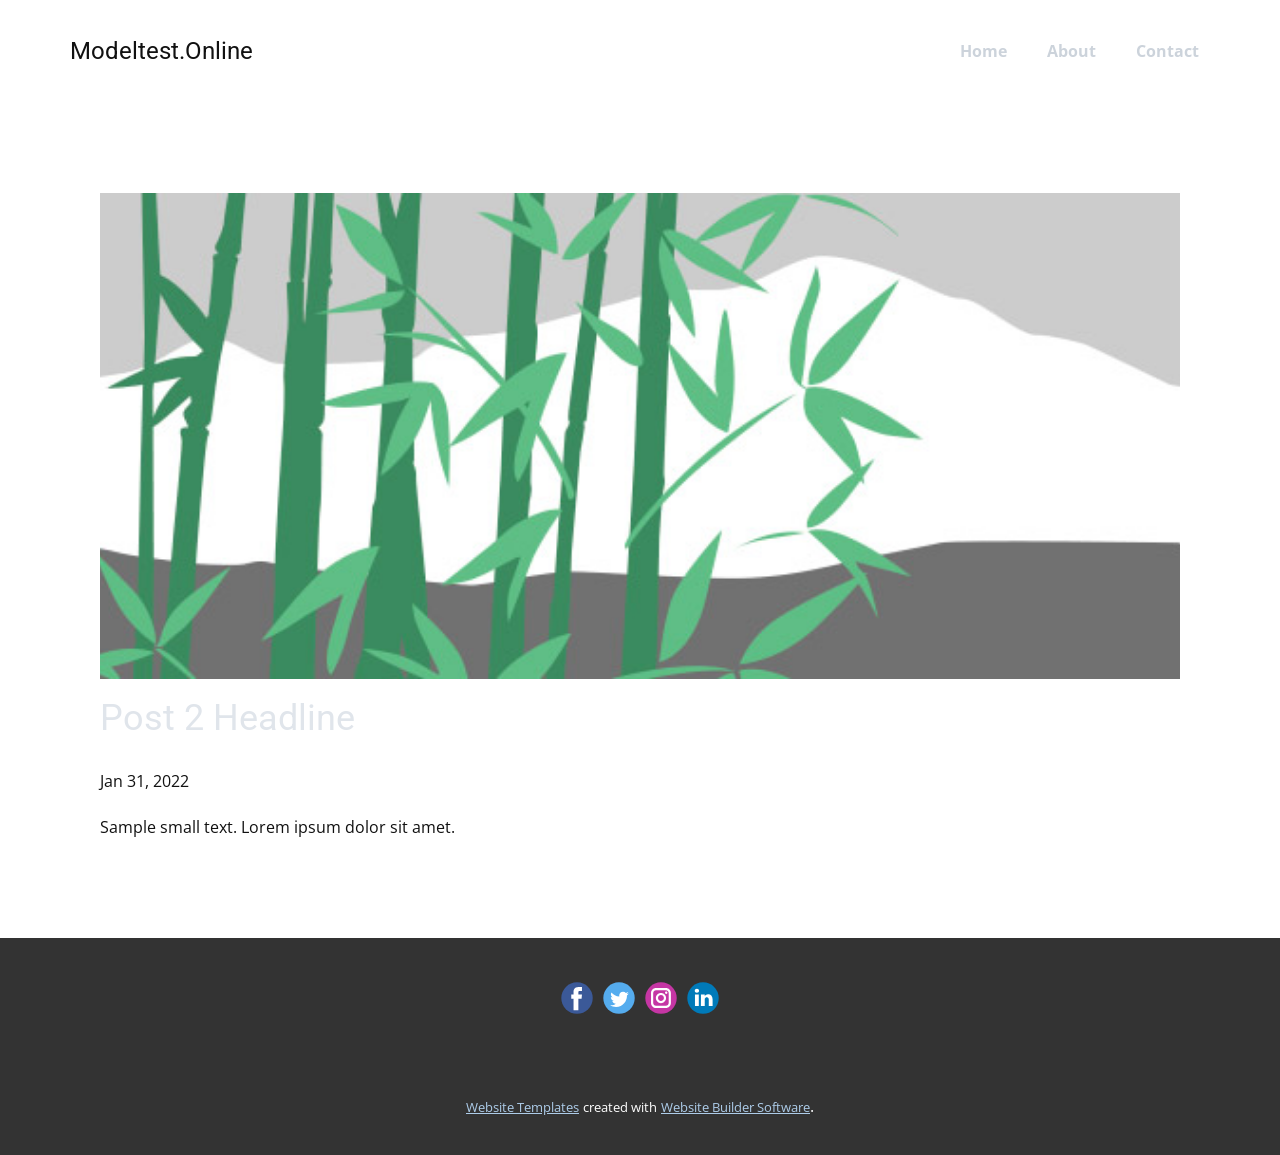
<file: blog/post-1.html>
<!doctype html>
<html style="font-size: 16px;"><head>
    <meta name="viewport" content="width=device-width, initial-scale=1.0">
    <meta charset="utf-8">
    <meta name="keywords" content="Post 1 Headline">
    <meta name="description" content="">
    <meta name="page_type" content="np-template-header-footer-from-plugin">
    <title>Post 2 Headline</title>
    <link rel="stylesheet" href="../nicepage.css" media="screen">
<link rel="stylesheet" href="../Post-Template.css" media="screen">
    <script class="u-script" type="text/javascript" src="../jquery.js" defer=""></script>
    <script class="u-script" type="text/javascript" src="../nicepage.js" defer=""></script>
    <meta name="generator" content="Nicepage 4.3.3, nicepage.com">
    <link id="u-theme-google-font" rel="stylesheet" href="https://fonts.googleapis.com/css?family=Roboto:100,100i,300,300i,400,400i,500,500i,700,700i,900,900i|Open+Sans:300,300i,400,400i,600,600i,700,700i,800,800i">
    
    
    <script type="application/ld+json">{
		"@context": "http://schema.org",
		"@type": "Organization",
		"name": "",
		"sameAs": []
}</script>
    <meta name="theme-color" content="#478ac9">
  </head>
  <body class="u-body"><header class="u-clearfix u-header u-header" id="sec-fcfe"><div class="u-clearfix u-sheet u-sheet-1">
        <nav class="u-menu u-menu-dropdown u-offcanvas u-menu-1" data-responsive-from="MD">
          <div class="menu-collapse" style="font-size: 1rem; letter-spacing: 0px; font-weight: 700;">
            <a class="u-button-style u-custom-active-color u-custom-border u-custom-border-color u-custom-color u-custom-hover-color u-custom-left-right-menu-spacing u-custom-padding-bottom u-custom-text-color u-custom-text-hover-color u-custom-top-bottom-menu-spacing u-nav-link u-text-active-palette-1-base u-text-hover-palette-2-base" href="#" style="padding: 6px 28px; font-size: calc(1em + 12px);">
              <svg class="u-svg-link" viewBox="0 0 24 24"><use xmlns:xlink="http://www.w3.org/1999/xlink" xlink:href="#menu-hamburger"></use></svg>
              <svg class="u-svg-content" version="1.1" id="menu-hamburger" viewBox="0 0 16 16" x="0px" y="0px" xmlns:xlink="http://www.w3.org/1999/xlink" xmlns="http://www.w3.org/2000/svg"><g><rect y="1" width="16" height="2"></rect><rect y="7" width="16" height="2"></rect><rect y="13" width="16" height="2"></rect>
</g></svg>
            </a>
          </div>
          <div class="u-custom-menu u-nav-container">
            <ul class="u-nav u-spacing-20 u-unstyled u-nav-1"><li class="u-nav-item"><a class="u-button-style u-nav-link u-text-active-palette-1-base u-text-hover-palette-4-light-2 u-text-palette-5-light-1" href="../Home.html" style="padding: 16px 10px;">Home</a>
</li><li class="u-nav-item"><a class="u-button-style u-nav-link u-text-active-palette-1-base u-text-hover-palette-4-light-2 u-text-palette-5-light-1" href="../About.html" style="padding: 16px 10px;">About</a>
</li><li class="u-nav-item"><a class="u-button-style u-nav-link u-text-active-palette-1-base u-text-hover-palette-4-light-2 u-text-palette-5-light-1" href="../Contact.html" style="padding: 16px 11px 16px 10px;">Contact</a>
</li></ul>
          </div>
          <div class="u-custom-menu u-nav-container-collapse">
            <div class="u-black u-container-style u-inner-container-layout u-opacity u-opacity-95 u-sidenav">
              <div class="u-inner-container-layout u-sidenav-overflow">
                <div class="u-menu-close"></div>
                <ul class="u-align-center u-nav u-popupmenu-items u-unstyled u-nav-2"><li class="u-nav-item"><a class="u-button-style u-nav-link" href="../Home.html" style="padding: 16px 10px;">Home</a>
</li><li class="u-nav-item"><a class="u-button-style u-nav-link" href="../About.html" style="padding: 16px 10px;">About</a>
</li><li class="u-nav-item"><a class="u-button-style u-nav-link" href="../Contact.html" style="padding: 16px 10px;">Contact</a>
</li></ul>
              </div>
            </div>
            <div class="u-black u-menu-overlay u-opacity u-opacity-70"></div>
          </div>
        </nav>
        <h4 class="u-enable-responsive u-headline u-text u-text-default-lg u-text-default-md u-text-default-sm u-text-default-xl u-text-1">
          <a href="/">Modeltest.Online </a>
        </h4>
      </div></header>
    <section class="u-align-center u-clearfix u-section-1" id="sec-315b">
      <div class="u-clearfix u-sheet u-valign-middle-md u-valign-middle-sm u-valign-middle-xs u-sheet-1"><!--post_details--><!--post_details_options_json--><!--{"source":""}--><!--/post_details_options_json--><!--blog_post-->
        <div class="u-container-style u-expanded-width u-post-details u-post-details-1">
          <div class="u-container-layout u-valign-middle u-container-layout-1"><!--blog_post_image-->
            <img alt="" class="u-blog-control u-expanded-width u-image u-image-default u-image-1" src="[data-uri]"><!--/blog_post_image--><!--blog_post_header-->
            <h2 class="u-blog-control u-text u-text-1">Post 2 Headline</h2><!--/blog_post_header--><!--blog_post_metadata-->
            <div class="u-blog-control u-metadata u-metadata-1"><!--blog_post_metadata_date-->
              <span class="u-meta-date u-meta-icon">Jan 31, 2022</span><!--/blog_post_metadata_date--><!--blog_post_metadata_category-->
              <!--/blog_post_metadata_category--><!--blog_post_metadata_comments-->
              <!--/blog_post_metadata_comments-->
            </div><!--/blog_post_metadata--><!--blog_post_content-->
            <div class="u-align-justify u-blog-control u-post-content u-text u-text-2 fr-view">
  Sample small text. Lorem ipsum dolor sit amet.
  </div><!--/blog_post_content-->
          </div>
        </div><!--/blog_post--><!--/post_details-->
      </div>
    </section>
    
    
    <footer class="u-clearfix u-footer u-grey-80" id="sec-7884"><div class="u-clearfix u-sheet u-sheet-1">
        <div class="u-align-left u-social-icons u-spacing-10 u-social-icons-1">
          <a class="u-social-url" title="facebook" target="_blank" href=""><span class="u-icon u-social-facebook u-social-icon u-icon-1"><svg class="u-svg-link" preserveAspectRatio="xMidYMin slice" viewBox="0 0 112 112" style=""><use xmlns:xlink="http://www.w3.org/1999/xlink" xlink:href="#svg-55f4"></use></svg><svg class="u-svg-content" viewBox="0 0 112 112" x="0" y="0" id="svg-55f4"><circle fill="currentColor" cx="56.1" cy="56.1" r="55"></circle><path fill="#FFFFFF" d="M73.5,31.6h-9.1c-1.4,0-3.6,0.8-3.6,3.9v8.5h12.6L72,58.3H60.8v40.8H43.9V58.3h-8V43.9h8v-9.2
            c0-6.7,3.1-17,17-17h12.5v13.9H73.5z"></path></svg></span>
          </a>
          <a class="u-social-url" title="twitter" target="_blank" href=""><span class="u-icon u-social-icon u-social-twitter u-icon-2"><svg class="u-svg-link" preserveAspectRatio="xMidYMin slice" viewBox="0 0 112 112" style=""><use xmlns:xlink="http://www.w3.org/1999/xlink" xlink:href="#svg-382c"></use></svg><svg class="u-svg-content" viewBox="0 0 112 112" x="0" y="0" id="svg-382c"><circle fill="currentColor" class="st0" cx="56.1" cy="56.1" r="55"></circle><path fill="#FFFFFF" d="M83.8,47.3c0,0.6,0,1.2,0,1.7c0,17.7-13.5,38.2-38.2,38.2C38,87.2,31,85,25,81.2c1,0.1,2.1,0.2,3.2,0.2
            c6.3,0,12.1-2.1,16.7-5.7c-5.9-0.1-10.8-4-12.5-9.3c0.8,0.2,1.7,0.2,2.5,0.2c1.2,0,2.4-0.2,3.5-0.5c-6.1-1.2-10.8-6.7-10.8-13.1
            c0-0.1,0-0.1,0-0.2c1.8,1,3.9,1.6,6.1,1.7c-3.6-2.4-6-6.5-6-11.2c0-2.5,0.7-4.8,1.8-6.7c6.6,8.1,16.5,13.5,27.6,14
            c-0.2-1-0.3-2-0.3-3.1c0-7.4,6-13.4,13.4-13.4c3.9,0,7.3,1.6,9.8,4.2c3.1-0.6,5.9-1.7,8.5-3.3c-1,3.1-3.1,5.8-5.9,7.4
            c2.7-0.3,5.3-1,7.7-2.1C88.7,43,86.4,45.4,83.8,47.3z"></path></svg></span>
          </a>
          <a class="u-social-url" title="instagram" target="_blank" href=""><span class="u-icon u-social-icon u-social-instagram u-icon-3"><svg class="u-svg-link" preserveAspectRatio="xMidYMin slice" viewBox="0 0 112 112" style=""><use xmlns:xlink="http://www.w3.org/1999/xlink" xlink:href="#svg-0fa2"></use></svg><svg class="u-svg-content" viewBox="0 0 112 112" x="0" y="0" id="svg-0fa2"><circle fill="currentColor" cx="56.1" cy="56.1" r="55"></circle><path fill="#FFFFFF" d="M55.9,38.2c-9.9,0-17.9,8-17.9,17.9C38,66,46,74,55.9,74c9.9,0,17.9-8,17.9-17.9C73.8,46.2,65.8,38.2,55.9,38.2
            z M55.9,66.4c-5.7,0-10.3-4.6-10.3-10.3c-0.1-5.7,4.6-10.3,10.3-10.3c5.7,0,10.3,4.6,10.3,10.3C66.2,61.8,61.6,66.4,55.9,66.4z"></path><path fill="#FFFFFF" d="M74.3,33.5c-2.3,0-4.2,1.9-4.2,4.2s1.9,4.2,4.2,4.2s4.2-1.9,4.2-4.2S76.6,33.5,74.3,33.5z"></path><path fill="#FFFFFF" d="M73.1,21.3H38.6c-9.7,0-17.5,7.9-17.5,17.5v34.5c0,9.7,7.9,17.6,17.5,17.6h34.5c9.7,0,17.5-7.9,17.5-17.5V38.8
            C90.6,29.1,82.7,21.3,73.1,21.3z M83,73.3c0,5.5-4.5,9.9-9.9,9.9H38.6c-5.5,0-9.9-4.5-9.9-9.9V38.8c0-5.5,4.5-9.9,9.9-9.9h34.5
            c5.5,0,9.9,4.5,9.9,9.9V73.3z"></path></svg></span>
          </a>
          <a class="u-social-url" title="linkedin" target="_blank" href=""><span class="u-icon u-social-icon u-social-linkedin u-icon-4"><svg class="u-svg-link" preserveAspectRatio="xMidYMin slice" viewBox="0 0 112 112" style=""><use xmlns:xlink="http://www.w3.org/1999/xlink" xlink:href="#svg-6209"></use></svg><svg class="u-svg-content" viewBox="0 0 112 112" x="0" y="0" id="svg-6209"><circle fill="currentColor" cx="56.1" cy="56.1" r="55"></circle><path fill="#FFFFFF" d="M41.3,83.7H27.9V43.4h13.4V83.7z M34.6,37.9L34.6,37.9c-4.6,0-7.5-3.1-7.5-7c0-4,3-7,7.6-7s7.4,3,7.5,7
            C42.2,34.8,39.2,37.9,34.6,37.9z M89.6,83.7H76.2V62.2c0-5.4-1.9-9.1-6.8-9.1c-3.7,0-5.9,2.5-6.9,4.9c-0.4,0.9-0.4,2.1-0.4,3.3v22.5
            H48.7c0,0,0.2-36.5,0-40.3h13.4v5.7c1.8-2.7,5-6.7,12.1-6.7c8.8,0,15.4,5.8,15.4,18.1V83.7z"></path></svg></span>
          </a>
        </div>
      </div></footer>
    <section class="u-backlink u-clearfix u-grey-80">
      <a class="u-link" href="https://nicepage.com/website-templates" target="_blank">
        <span>Website Templates</span>
      </a>
      <p class="u-text">
        <span>created with</span>
      </p>
      <a class="u-link" href="" target="_blank">
        <span>Website Builder Software</span>
      </a>. 
    </section>
  
</body></html>
</file>
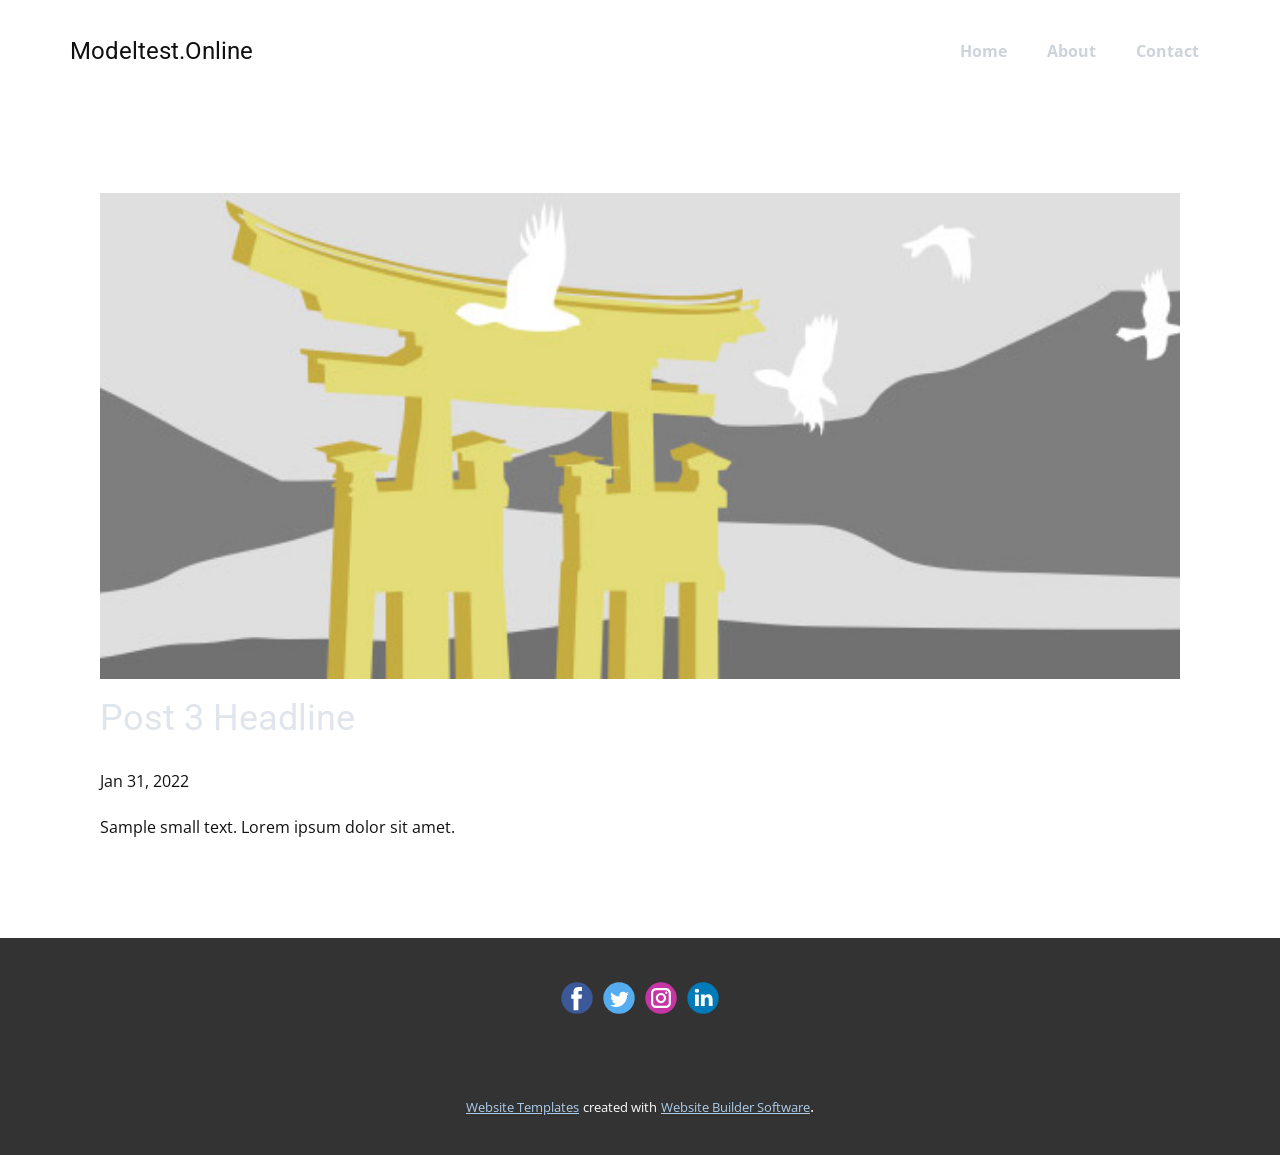
<file: blog/post-2.html>
<!doctype html>
<html style="font-size: 16px;"><head>
    <meta name="viewport" content="width=device-width, initial-scale=1.0">
    <meta charset="utf-8">
    <meta name="keywords" content="Post 1 Headline">
    <meta name="description" content="">
    <meta name="page_type" content="np-template-header-footer-from-plugin">
    <title>Post 3 Headline</title>
    <link rel="stylesheet" href="../nicepage.css" media="screen">
<link rel="stylesheet" href="../Post-Template.css" media="screen">
    <script class="u-script" type="text/javascript" src="../jquery.js" defer=""></script>
    <script class="u-script" type="text/javascript" src="../nicepage.js" defer=""></script>
    <meta name="generator" content="Nicepage 4.3.3, nicepage.com">
    <link id="u-theme-google-font" rel="stylesheet" href="https://fonts.googleapis.com/css?family=Roboto:100,100i,300,300i,400,400i,500,500i,700,700i,900,900i|Open+Sans:300,300i,400,400i,600,600i,700,700i,800,800i">
    
    
    <script type="application/ld+json">{
		"@context": "http://schema.org",
		"@type": "Organization",
		"name": "",
		"sameAs": []
}</script>
    <meta name="theme-color" content="#478ac9">
  </head>
  <body class="u-body"><header class="u-clearfix u-header u-header" id="sec-fcfe"><div class="u-clearfix u-sheet u-sheet-1">
        <nav class="u-menu u-menu-dropdown u-offcanvas u-menu-1" data-responsive-from="MD">
          <div class="menu-collapse" style="font-size: 1rem; letter-spacing: 0px; font-weight: 700;">
            <a class="u-button-style u-custom-active-color u-custom-border u-custom-border-color u-custom-color u-custom-hover-color u-custom-left-right-menu-spacing u-custom-padding-bottom u-custom-text-color u-custom-text-hover-color u-custom-top-bottom-menu-spacing u-nav-link u-text-active-palette-1-base u-text-hover-palette-2-base" href="#" style="padding: 6px 28px; font-size: calc(1em + 12px);">
              <svg class="u-svg-link" viewBox="0 0 24 24"><use xmlns:xlink="http://www.w3.org/1999/xlink" xlink:href="#menu-hamburger"></use></svg>
              <svg class="u-svg-content" version="1.1" id="menu-hamburger" viewBox="0 0 16 16" x="0px" y="0px" xmlns:xlink="http://www.w3.org/1999/xlink" xmlns="http://www.w3.org/2000/svg"><g><rect y="1" width="16" height="2"></rect><rect y="7" width="16" height="2"></rect><rect y="13" width="16" height="2"></rect>
</g></svg>
            </a>
          </div>
          <div class="u-custom-menu u-nav-container">
            <ul class="u-nav u-spacing-20 u-unstyled u-nav-1"><li class="u-nav-item"><a class="u-button-style u-nav-link u-text-active-palette-1-base u-text-hover-palette-4-light-2 u-text-palette-5-light-1" href="../Home.html" style="padding: 16px 10px;">Home</a>
</li><li class="u-nav-item"><a class="u-button-style u-nav-link u-text-active-palette-1-base u-text-hover-palette-4-light-2 u-text-palette-5-light-1" href="../About.html" style="padding: 16px 10px;">About</a>
</li><li class="u-nav-item"><a class="u-button-style u-nav-link u-text-active-palette-1-base u-text-hover-palette-4-light-2 u-text-palette-5-light-1" href="../Contact.html" style="padding: 16px 11px 16px 10px;">Contact</a>
</li></ul>
          </div>
          <div class="u-custom-menu u-nav-container-collapse">
            <div class="u-black u-container-style u-inner-container-layout u-opacity u-opacity-95 u-sidenav">
              <div class="u-inner-container-layout u-sidenav-overflow">
                <div class="u-menu-close"></div>
                <ul class="u-align-center u-nav u-popupmenu-items u-unstyled u-nav-2"><li class="u-nav-item"><a class="u-button-style u-nav-link" href="../Home.html" style="padding: 16px 10px;">Home</a>
</li><li class="u-nav-item"><a class="u-button-style u-nav-link" href="../About.html" style="padding: 16px 10px;">About</a>
</li><li class="u-nav-item"><a class="u-button-style u-nav-link" href="../Contact.html" style="padding: 16px 10px;">Contact</a>
</li></ul>
              </div>
            </div>
            <div class="u-black u-menu-overlay u-opacity u-opacity-70"></div>
          </div>
        </nav>
        <h4 class="u-enable-responsive u-headline u-text u-text-default-lg u-text-default-md u-text-default-sm u-text-default-xl u-text-1">
          <a href="/">Modeltest.Online </a>
        </h4>
      </div></header>
    <section class="u-align-center u-clearfix u-section-1" id="sec-315b">
      <div class="u-clearfix u-sheet u-valign-middle-md u-valign-middle-sm u-valign-middle-xs u-sheet-1"><!--post_details--><!--post_details_options_json--><!--{"source":""}--><!--/post_details_options_json--><!--blog_post-->
        <div class="u-container-style u-expanded-width u-post-details u-post-details-1">
          <div class="u-container-layout u-valign-middle u-container-layout-1"><!--blog_post_image-->
            <img alt="" class="u-blog-control u-expanded-width u-image u-image-default u-image-1" src="[data-uri]"><!--/blog_post_image--><!--blog_post_header-->
            <h2 class="u-blog-control u-text u-text-1">Post 3 Headline</h2><!--/blog_post_header--><!--blog_post_metadata-->
            <div class="u-blog-control u-metadata u-metadata-1"><!--blog_post_metadata_date-->
              <span class="u-meta-date u-meta-icon">Jan 31, 2022</span><!--/blog_post_metadata_date--><!--blog_post_metadata_category-->
              <!--/blog_post_metadata_category--><!--blog_post_metadata_comments-->
              <!--/blog_post_metadata_comments-->
            </div><!--/blog_post_metadata--><!--blog_post_content-->
            <div class="u-align-justify u-blog-control u-post-content u-text u-text-2 fr-view">
  Sample small text. Lorem ipsum dolor sit amet.
  </div><!--/blog_post_content-->
          </div>
        </div><!--/blog_post--><!--/post_details-->
      </div>
    </section>
    
    
    <footer class="u-clearfix u-footer u-grey-80" id="sec-7884"><div class="u-clearfix u-sheet u-sheet-1">
        <div class="u-align-left u-social-icons u-spacing-10 u-social-icons-1">
          <a class="u-social-url" title="facebook" target="_blank" href=""><span class="u-icon u-social-facebook u-social-icon u-icon-1"><svg class="u-svg-link" preserveAspectRatio="xMidYMin slice" viewBox="0 0 112 112" style=""><use xmlns:xlink="http://www.w3.org/1999/xlink" xlink:href="#svg-55f4"></use></svg><svg class="u-svg-content" viewBox="0 0 112 112" x="0" y="0" id="svg-55f4"><circle fill="currentColor" cx="56.1" cy="56.1" r="55"></circle><path fill="#FFFFFF" d="M73.5,31.6h-9.1c-1.4,0-3.6,0.8-3.6,3.9v8.5h12.6L72,58.3H60.8v40.8H43.9V58.3h-8V43.9h8v-9.2
            c0-6.7,3.1-17,17-17h12.5v13.9H73.5z"></path></svg></span>
          </a>
          <a class="u-social-url" title="twitter" target="_blank" href=""><span class="u-icon u-social-icon u-social-twitter u-icon-2"><svg class="u-svg-link" preserveAspectRatio="xMidYMin slice" viewBox="0 0 112 112" style=""><use xmlns:xlink="http://www.w3.org/1999/xlink" xlink:href="#svg-382c"></use></svg><svg class="u-svg-content" viewBox="0 0 112 112" x="0" y="0" id="svg-382c"><circle fill="currentColor" class="st0" cx="56.1" cy="56.1" r="55"></circle><path fill="#FFFFFF" d="M83.8,47.3c0,0.6,0,1.2,0,1.7c0,17.7-13.5,38.2-38.2,38.2C38,87.2,31,85,25,81.2c1,0.1,2.1,0.2,3.2,0.2
            c6.3,0,12.1-2.1,16.7-5.7c-5.9-0.1-10.8-4-12.5-9.3c0.8,0.2,1.7,0.2,2.5,0.2c1.2,0,2.4-0.2,3.5-0.5c-6.1-1.2-10.8-6.7-10.8-13.1
            c0-0.1,0-0.1,0-0.2c1.8,1,3.9,1.6,6.1,1.7c-3.6-2.4-6-6.5-6-11.2c0-2.5,0.7-4.8,1.8-6.7c6.6,8.1,16.5,13.5,27.6,14
            c-0.2-1-0.3-2-0.3-3.1c0-7.4,6-13.4,13.4-13.4c3.9,0,7.3,1.6,9.8,4.2c3.1-0.6,5.9-1.7,8.5-3.3c-1,3.1-3.1,5.8-5.9,7.4
            c2.7-0.3,5.3-1,7.7-2.1C88.7,43,86.4,45.4,83.8,47.3z"></path></svg></span>
          </a>
          <a class="u-social-url" title="instagram" target="_blank" href=""><span class="u-icon u-social-icon u-social-instagram u-icon-3"><svg class="u-svg-link" preserveAspectRatio="xMidYMin slice" viewBox="0 0 112 112" style=""><use xmlns:xlink="http://www.w3.org/1999/xlink" xlink:href="#svg-0fa2"></use></svg><svg class="u-svg-content" viewBox="0 0 112 112" x="0" y="0" id="svg-0fa2"><circle fill="currentColor" cx="56.1" cy="56.1" r="55"></circle><path fill="#FFFFFF" d="M55.9,38.2c-9.9,0-17.9,8-17.9,17.9C38,66,46,74,55.9,74c9.9,0,17.9-8,17.9-17.9C73.8,46.2,65.8,38.2,55.9,38.2
            z M55.9,66.4c-5.7,0-10.3-4.6-10.3-10.3c-0.1-5.7,4.6-10.3,10.3-10.3c5.7,0,10.3,4.6,10.3,10.3C66.2,61.8,61.6,66.4,55.9,66.4z"></path><path fill="#FFFFFF" d="M74.3,33.5c-2.3,0-4.2,1.9-4.2,4.2s1.9,4.2,4.2,4.2s4.2-1.9,4.2-4.2S76.6,33.5,74.3,33.5z"></path><path fill="#FFFFFF" d="M73.1,21.3H38.6c-9.7,0-17.5,7.9-17.5,17.5v34.5c0,9.7,7.9,17.6,17.5,17.6h34.5c9.7,0,17.5-7.9,17.5-17.5V38.8
            C90.6,29.1,82.7,21.3,73.1,21.3z M83,73.3c0,5.5-4.5,9.9-9.9,9.9H38.6c-5.5,0-9.9-4.5-9.9-9.9V38.8c0-5.5,4.5-9.9,9.9-9.9h34.5
            c5.5,0,9.9,4.5,9.9,9.9V73.3z"></path></svg></span>
          </a>
          <a class="u-social-url" title="linkedin" target="_blank" href=""><span class="u-icon u-social-icon u-social-linkedin u-icon-4"><svg class="u-svg-link" preserveAspectRatio="xMidYMin slice" viewBox="0 0 112 112" style=""><use xmlns:xlink="http://www.w3.org/1999/xlink" xlink:href="#svg-6209"></use></svg><svg class="u-svg-content" viewBox="0 0 112 112" x="0" y="0" id="svg-6209"><circle fill="currentColor" cx="56.1" cy="56.1" r="55"></circle><path fill="#FFFFFF" d="M41.3,83.7H27.9V43.4h13.4V83.7z M34.6,37.9L34.6,37.9c-4.6,0-7.5-3.1-7.5-7c0-4,3-7,7.6-7s7.4,3,7.5,7
            C42.2,34.8,39.2,37.9,34.6,37.9z M89.6,83.7H76.2V62.2c0-5.4-1.9-9.1-6.8-9.1c-3.7,0-5.9,2.5-6.9,4.9c-0.4,0.9-0.4,2.1-0.4,3.3v22.5
            H48.7c0,0,0.2-36.5,0-40.3h13.4v5.7c1.8-2.7,5-6.7,12.1-6.7c8.8,0,15.4,5.8,15.4,18.1V83.7z"></path></svg></span>
          </a>
        </div>
      </div></footer>
    <section class="u-backlink u-clearfix u-grey-80">
      <a class="u-link" href="https://nicepage.com/website-templates" target="_blank">
        <span>Website Templates</span>
      </a>
      <p class="u-text">
        <span>created with</span>
      </p>
      <a class="u-link" href="" target="_blank">
        <span>Website Builder Software</span>
      </a>. 
    </section>
  
</body></html>
</file>
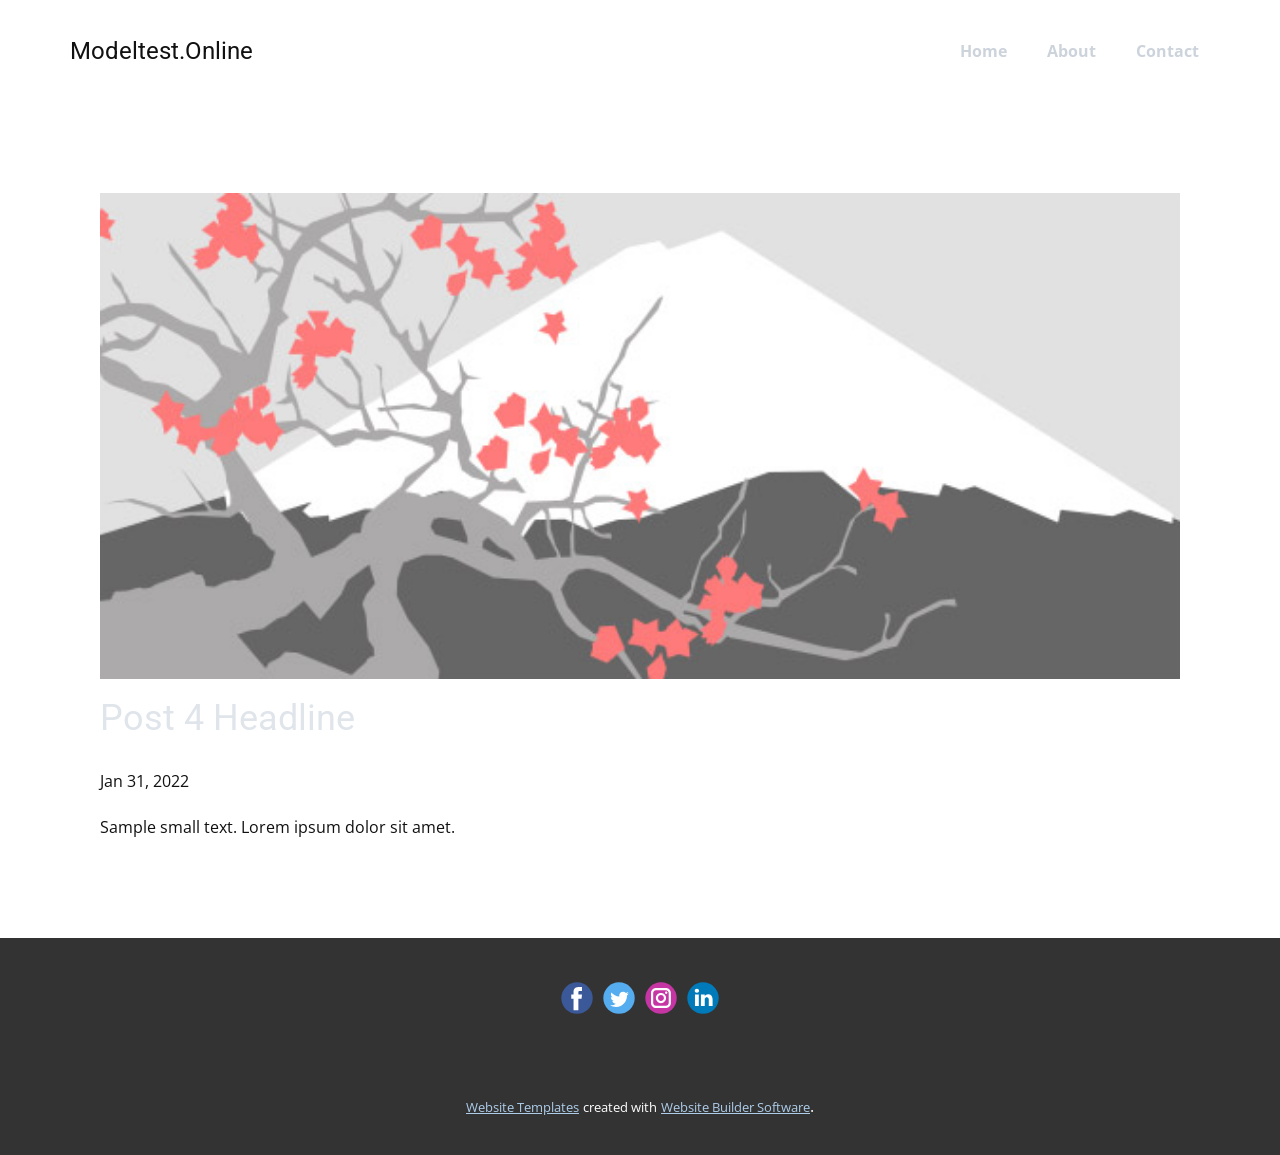
<file: blog/post-3.html>
<!doctype html>
<html style="font-size: 16px;"><head>
    <meta name="viewport" content="width=device-width, initial-scale=1.0">
    <meta charset="utf-8">
    <meta name="keywords" content="Post 1 Headline">
    <meta name="description" content="">
    <meta name="page_type" content="np-template-header-footer-from-plugin">
    <title>Post 4 Headline</title>
    <link rel="stylesheet" href="../nicepage.css" media="screen">
<link rel="stylesheet" href="../Post-Template.css" media="screen">
    <script class="u-script" type="text/javascript" src="../jquery.js" defer=""></script>
    <script class="u-script" type="text/javascript" src="../nicepage.js" defer=""></script>
    <meta name="generator" content="Nicepage 4.3.3, nicepage.com">
    <link id="u-theme-google-font" rel="stylesheet" href="https://fonts.googleapis.com/css?family=Roboto:100,100i,300,300i,400,400i,500,500i,700,700i,900,900i|Open+Sans:300,300i,400,400i,600,600i,700,700i,800,800i">
    
    
    <script type="application/ld+json">{
		"@context": "http://schema.org",
		"@type": "Organization",
		"name": "",
		"sameAs": []
}</script>
    <meta name="theme-color" content="#478ac9">
  </head>
  <body class="u-body"><header class="u-clearfix u-header u-header" id="sec-fcfe"><div class="u-clearfix u-sheet u-sheet-1">
        <nav class="u-menu u-menu-dropdown u-offcanvas u-menu-1" data-responsive-from="MD">
          <div class="menu-collapse" style="font-size: 1rem; letter-spacing: 0px; font-weight: 700;">
            <a class="u-button-style u-custom-active-color u-custom-border u-custom-border-color u-custom-color u-custom-hover-color u-custom-left-right-menu-spacing u-custom-padding-bottom u-custom-text-color u-custom-text-hover-color u-custom-top-bottom-menu-spacing u-nav-link u-text-active-palette-1-base u-text-hover-palette-2-base" href="#" style="padding: 6px 28px; font-size: calc(1em + 12px);">
              <svg class="u-svg-link" viewBox="0 0 24 24"><use xmlns:xlink="http://www.w3.org/1999/xlink" xlink:href="#menu-hamburger"></use></svg>
              <svg class="u-svg-content" version="1.1" id="menu-hamburger" viewBox="0 0 16 16" x="0px" y="0px" xmlns:xlink="http://www.w3.org/1999/xlink" xmlns="http://www.w3.org/2000/svg"><g><rect y="1" width="16" height="2"></rect><rect y="7" width="16" height="2"></rect><rect y="13" width="16" height="2"></rect>
</g></svg>
            </a>
          </div>
          <div class="u-custom-menu u-nav-container">
            <ul class="u-nav u-spacing-20 u-unstyled u-nav-1"><li class="u-nav-item"><a class="u-button-style u-nav-link u-text-active-palette-1-base u-text-hover-palette-4-light-2 u-text-palette-5-light-1" href="../Home.html" style="padding: 16px 10px;">Home</a>
</li><li class="u-nav-item"><a class="u-button-style u-nav-link u-text-active-palette-1-base u-text-hover-palette-4-light-2 u-text-palette-5-light-1" href="../About.html" style="padding: 16px 10px;">About</a>
</li><li class="u-nav-item"><a class="u-button-style u-nav-link u-text-active-palette-1-base u-text-hover-palette-4-light-2 u-text-palette-5-light-1" href="../Contact.html" style="padding: 16px 11px 16px 10px;">Contact</a>
</li></ul>
          </div>
          <div class="u-custom-menu u-nav-container-collapse">
            <div class="u-black u-container-style u-inner-container-layout u-opacity u-opacity-95 u-sidenav">
              <div class="u-inner-container-layout u-sidenav-overflow">
                <div class="u-menu-close"></div>
                <ul class="u-align-center u-nav u-popupmenu-items u-unstyled u-nav-2"><li class="u-nav-item"><a class="u-button-style u-nav-link" href="../Home.html" style="padding: 16px 10px;">Home</a>
</li><li class="u-nav-item"><a class="u-button-style u-nav-link" href="../About.html" style="padding: 16px 10px;">About</a>
</li><li class="u-nav-item"><a class="u-button-style u-nav-link" href="../Contact.html" style="padding: 16px 10px;">Contact</a>
</li></ul>
              </div>
            </div>
            <div class="u-black u-menu-overlay u-opacity u-opacity-70"></div>
          </div>
        </nav>
        <h4 class="u-enable-responsive u-headline u-text u-text-default-lg u-text-default-md u-text-default-sm u-text-default-xl u-text-1">
          <a href="/">Modeltest.Online </a>
        </h4>
      </div></header>
    <section class="u-align-center u-clearfix u-section-1" id="sec-315b">
      <div class="u-clearfix u-sheet u-valign-middle-md u-valign-middle-sm u-valign-middle-xs u-sheet-1"><!--post_details--><!--post_details_options_json--><!--{"source":""}--><!--/post_details_options_json--><!--blog_post-->
        <div class="u-container-style u-expanded-width u-post-details u-post-details-1">
          <div class="u-container-layout u-valign-middle u-container-layout-1"><!--blog_post_image-->
            <img alt="" class="u-blog-control u-expanded-width u-image u-image-default u-image-1" src="[data-uri]"><!--/blog_post_image--><!--blog_post_header-->
            <h2 class="u-blog-control u-text u-text-1">Post 4 Headline</h2><!--/blog_post_header--><!--blog_post_metadata-->
            <div class="u-blog-control u-metadata u-metadata-1"><!--blog_post_metadata_date-->
              <span class="u-meta-date u-meta-icon">Jan 31, 2022</span><!--/blog_post_metadata_date--><!--blog_post_metadata_category-->
              <!--/blog_post_metadata_category--><!--blog_post_metadata_comments-->
              <!--/blog_post_metadata_comments-->
            </div><!--/blog_post_metadata--><!--blog_post_content-->
            <div class="u-align-justify u-blog-control u-post-content u-text u-text-2 fr-view">
  Sample small text. Lorem ipsum dolor sit amet.
  </div><!--/blog_post_content-->
          </div>
        </div><!--/blog_post--><!--/post_details-->
      </div>
    </section>
    
    
    <footer class="u-clearfix u-footer u-grey-80" id="sec-7884"><div class="u-clearfix u-sheet u-sheet-1">
        <div class="u-align-left u-social-icons u-spacing-10 u-social-icons-1">
          <a class="u-social-url" title="facebook" target="_blank" href=""><span class="u-icon u-social-facebook u-social-icon u-icon-1"><svg class="u-svg-link" preserveAspectRatio="xMidYMin slice" viewBox="0 0 112 112" style=""><use xmlns:xlink="http://www.w3.org/1999/xlink" xlink:href="#svg-55f4"></use></svg><svg class="u-svg-content" viewBox="0 0 112 112" x="0" y="0" id="svg-55f4"><circle fill="currentColor" cx="56.1" cy="56.1" r="55"></circle><path fill="#FFFFFF" d="M73.5,31.6h-9.1c-1.4,0-3.6,0.8-3.6,3.9v8.5h12.6L72,58.3H60.8v40.8H43.9V58.3h-8V43.9h8v-9.2
            c0-6.7,3.1-17,17-17h12.5v13.9H73.5z"></path></svg></span>
          </a>
          <a class="u-social-url" title="twitter" target="_blank" href=""><span class="u-icon u-social-icon u-social-twitter u-icon-2"><svg class="u-svg-link" preserveAspectRatio="xMidYMin slice" viewBox="0 0 112 112" style=""><use xmlns:xlink="http://www.w3.org/1999/xlink" xlink:href="#svg-382c"></use></svg><svg class="u-svg-content" viewBox="0 0 112 112" x="0" y="0" id="svg-382c"><circle fill="currentColor" class="st0" cx="56.1" cy="56.1" r="55"></circle><path fill="#FFFFFF" d="M83.8,47.3c0,0.6,0,1.2,0,1.7c0,17.7-13.5,38.2-38.2,38.2C38,87.2,31,85,25,81.2c1,0.1,2.1,0.2,3.2,0.2
            c6.3,0,12.1-2.1,16.7-5.7c-5.9-0.1-10.8-4-12.5-9.3c0.8,0.2,1.7,0.2,2.5,0.2c1.2,0,2.4-0.2,3.5-0.5c-6.1-1.2-10.8-6.7-10.8-13.1
            c0-0.1,0-0.1,0-0.2c1.8,1,3.9,1.6,6.1,1.7c-3.6-2.4-6-6.5-6-11.2c0-2.5,0.7-4.8,1.8-6.7c6.6,8.1,16.5,13.5,27.6,14
            c-0.2-1-0.3-2-0.3-3.1c0-7.4,6-13.4,13.4-13.4c3.9,0,7.3,1.6,9.8,4.2c3.1-0.6,5.9-1.7,8.5-3.3c-1,3.1-3.1,5.8-5.9,7.4
            c2.7-0.3,5.3-1,7.7-2.1C88.7,43,86.4,45.4,83.8,47.3z"></path></svg></span>
          </a>
          <a class="u-social-url" title="instagram" target="_blank" href=""><span class="u-icon u-social-icon u-social-instagram u-icon-3"><svg class="u-svg-link" preserveAspectRatio="xMidYMin slice" viewBox="0 0 112 112" style=""><use xmlns:xlink="http://www.w3.org/1999/xlink" xlink:href="#svg-0fa2"></use></svg><svg class="u-svg-content" viewBox="0 0 112 112" x="0" y="0" id="svg-0fa2"><circle fill="currentColor" cx="56.1" cy="56.1" r="55"></circle><path fill="#FFFFFF" d="M55.9,38.2c-9.9,0-17.9,8-17.9,17.9C38,66,46,74,55.9,74c9.9,0,17.9-8,17.9-17.9C73.8,46.2,65.8,38.2,55.9,38.2
            z M55.9,66.4c-5.7,0-10.3-4.6-10.3-10.3c-0.1-5.7,4.6-10.3,10.3-10.3c5.7,0,10.3,4.6,10.3,10.3C66.2,61.8,61.6,66.4,55.9,66.4z"></path><path fill="#FFFFFF" d="M74.3,33.5c-2.3,0-4.2,1.9-4.2,4.2s1.9,4.2,4.2,4.2s4.2-1.9,4.2-4.2S76.6,33.5,74.3,33.5z"></path><path fill="#FFFFFF" d="M73.1,21.3H38.6c-9.7,0-17.5,7.9-17.5,17.5v34.5c0,9.7,7.9,17.6,17.5,17.6h34.5c9.7,0,17.5-7.9,17.5-17.5V38.8
            C90.6,29.1,82.7,21.3,73.1,21.3z M83,73.3c0,5.5-4.5,9.9-9.9,9.9H38.6c-5.5,0-9.9-4.5-9.9-9.9V38.8c0-5.5,4.5-9.9,9.9-9.9h34.5
            c5.5,0,9.9,4.5,9.9,9.9V73.3z"></path></svg></span>
          </a>
          <a class="u-social-url" title="linkedin" target="_blank" href=""><span class="u-icon u-social-icon u-social-linkedin u-icon-4"><svg class="u-svg-link" preserveAspectRatio="xMidYMin slice" viewBox="0 0 112 112" style=""><use xmlns:xlink="http://www.w3.org/1999/xlink" xlink:href="#svg-6209"></use></svg><svg class="u-svg-content" viewBox="0 0 112 112" x="0" y="0" id="svg-6209"><circle fill="currentColor" cx="56.1" cy="56.1" r="55"></circle><path fill="#FFFFFF" d="M41.3,83.7H27.9V43.4h13.4V83.7z M34.6,37.9L34.6,37.9c-4.6,0-7.5-3.1-7.5-7c0-4,3-7,7.6-7s7.4,3,7.5,7
            C42.2,34.8,39.2,37.9,34.6,37.9z M89.6,83.7H76.2V62.2c0-5.4-1.9-9.1-6.8-9.1c-3.7,0-5.9,2.5-6.9,4.9c-0.4,0.9-0.4,2.1-0.4,3.3v22.5
            H48.7c0,0,0.2-36.5,0-40.3h13.4v5.7c1.8-2.7,5-6.7,12.1-6.7c8.8,0,15.4,5.8,15.4,18.1V83.7z"></path></svg></span>
          </a>
        </div>
      </div></footer>
    <section class="u-backlink u-clearfix u-grey-80">
      <a class="u-link" href="https://nicepage.com/website-templates" target="_blank">
        <span>Website Templates</span>
      </a>
      <p class="u-text">
        <span>created with</span>
      </p>
      <a class="u-link" href="" target="_blank">
        <span>Website Builder Software</span>
      </a>. 
    </section>
  
</body></html>
</file>
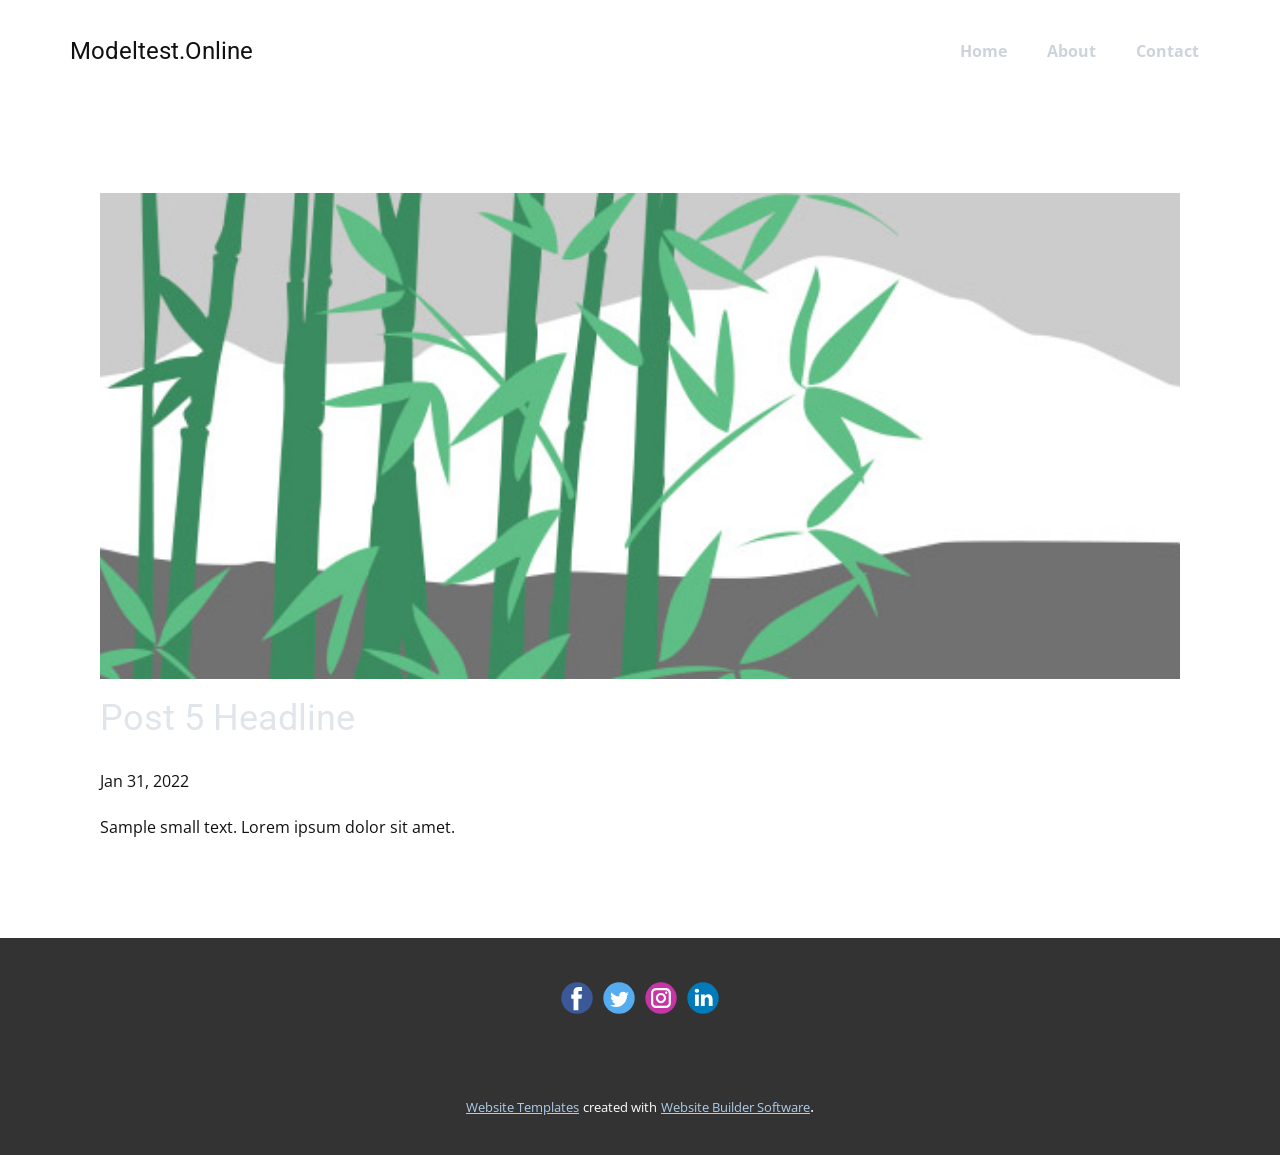
<file: blog/post-4.html>
<!doctype html>
<html style="font-size: 16px;"><head>
    <meta name="viewport" content="width=device-width, initial-scale=1.0">
    <meta charset="utf-8">
    <meta name="keywords" content="Post 1 Headline">
    <meta name="description" content="">
    <meta name="page_type" content="np-template-header-footer-from-plugin">
    <title>Post 5 Headline</title>
    <link rel="stylesheet" href="../nicepage.css" media="screen">
<link rel="stylesheet" href="../Post-Template.css" media="screen">
    <script class="u-script" type="text/javascript" src="../jquery.js" defer=""></script>
    <script class="u-script" type="text/javascript" src="../nicepage.js" defer=""></script>
    <meta name="generator" content="Nicepage 4.3.3, nicepage.com">
    <link id="u-theme-google-font" rel="stylesheet" href="https://fonts.googleapis.com/css?family=Roboto:100,100i,300,300i,400,400i,500,500i,700,700i,900,900i|Open+Sans:300,300i,400,400i,600,600i,700,700i,800,800i">
    
    
    <script type="application/ld+json">{
		"@context": "http://schema.org",
		"@type": "Organization",
		"name": "",
		"sameAs": []
}</script>
    <meta name="theme-color" content="#478ac9">
  </head>
  <body class="u-body"><header class="u-clearfix u-header u-header" id="sec-fcfe"><div class="u-clearfix u-sheet u-sheet-1">
        <nav class="u-menu u-menu-dropdown u-offcanvas u-menu-1" data-responsive-from="MD">
          <div class="menu-collapse" style="font-size: 1rem; letter-spacing: 0px; font-weight: 700;">
            <a class="u-button-style u-custom-active-color u-custom-border u-custom-border-color u-custom-color u-custom-hover-color u-custom-left-right-menu-spacing u-custom-padding-bottom u-custom-text-color u-custom-text-hover-color u-custom-top-bottom-menu-spacing u-nav-link u-text-active-palette-1-base u-text-hover-palette-2-base" href="#" style="padding: 6px 28px; font-size: calc(1em + 12px);">
              <svg class="u-svg-link" viewBox="0 0 24 24"><use xmlns:xlink="http://www.w3.org/1999/xlink" xlink:href="#menu-hamburger"></use></svg>
              <svg class="u-svg-content" version="1.1" id="menu-hamburger" viewBox="0 0 16 16" x="0px" y="0px" xmlns:xlink="http://www.w3.org/1999/xlink" xmlns="http://www.w3.org/2000/svg"><g><rect y="1" width="16" height="2"></rect><rect y="7" width="16" height="2"></rect><rect y="13" width="16" height="2"></rect>
</g></svg>
            </a>
          </div>
          <div class="u-custom-menu u-nav-container">
            <ul class="u-nav u-spacing-20 u-unstyled u-nav-1"><li class="u-nav-item"><a class="u-button-style u-nav-link u-text-active-palette-1-base u-text-hover-palette-4-light-2 u-text-palette-5-light-1" href="../Home.html" style="padding: 16px 10px;">Home</a>
</li><li class="u-nav-item"><a class="u-button-style u-nav-link u-text-active-palette-1-base u-text-hover-palette-4-light-2 u-text-palette-5-light-1" href="../About.html" style="padding: 16px 10px;">About</a>
</li><li class="u-nav-item"><a class="u-button-style u-nav-link u-text-active-palette-1-base u-text-hover-palette-4-light-2 u-text-palette-5-light-1" href="../Contact.html" style="padding: 16px 11px 16px 10px;">Contact</a>
</li></ul>
          </div>
          <div class="u-custom-menu u-nav-container-collapse">
            <div class="u-black u-container-style u-inner-container-layout u-opacity u-opacity-95 u-sidenav">
              <div class="u-inner-container-layout u-sidenav-overflow">
                <div class="u-menu-close"></div>
                <ul class="u-align-center u-nav u-popupmenu-items u-unstyled u-nav-2"><li class="u-nav-item"><a class="u-button-style u-nav-link" href="../Home.html" style="padding: 16px 10px;">Home</a>
</li><li class="u-nav-item"><a class="u-button-style u-nav-link" href="../About.html" style="padding: 16px 10px;">About</a>
</li><li class="u-nav-item"><a class="u-button-style u-nav-link" href="../Contact.html" style="padding: 16px 10px;">Contact</a>
</li></ul>
              </div>
            </div>
            <div class="u-black u-menu-overlay u-opacity u-opacity-70"></div>
          </div>
        </nav>
        <h4 class="u-enable-responsive u-headline u-text u-text-default-lg u-text-default-md u-text-default-sm u-text-default-xl u-text-1">
          <a href="/">Modeltest.Online </a>
        </h4>
      </div></header>
    <section class="u-align-center u-clearfix u-section-1" id="sec-315b">
      <div class="u-clearfix u-sheet u-valign-middle-md u-valign-middle-sm u-valign-middle-xs u-sheet-1"><!--post_details--><!--post_details_options_json--><!--{"source":""}--><!--/post_details_options_json--><!--blog_post-->
        <div class="u-container-style u-expanded-width u-post-details u-post-details-1">
          <div class="u-container-layout u-valign-middle u-container-layout-1"><!--blog_post_image-->
            <img alt="" class="u-blog-control u-expanded-width u-image u-image-default u-image-1" src="[data-uri]"><!--/blog_post_image--><!--blog_post_header-->
            <h2 class="u-blog-control u-text u-text-1">Post 5 Headline</h2><!--/blog_post_header--><!--blog_post_metadata-->
            <div class="u-blog-control u-metadata u-metadata-1"><!--blog_post_metadata_date-->
              <span class="u-meta-date u-meta-icon">Jan 31, 2022</span><!--/blog_post_metadata_date--><!--blog_post_metadata_category-->
              <!--/blog_post_metadata_category--><!--blog_post_metadata_comments-->
              <!--/blog_post_metadata_comments-->
            </div><!--/blog_post_metadata--><!--blog_post_content-->
            <div class="u-align-justify u-blog-control u-post-content u-text u-text-2 fr-view">
  Sample small text. Lorem ipsum dolor sit amet.
  </div><!--/blog_post_content-->
          </div>
        </div><!--/blog_post--><!--/post_details-->
      </div>
    </section>
    
    
    <footer class="u-clearfix u-footer u-grey-80" id="sec-7884"><div class="u-clearfix u-sheet u-sheet-1">
        <div class="u-align-left u-social-icons u-spacing-10 u-social-icons-1">
          <a class="u-social-url" title="facebook" target="_blank" href=""><span class="u-icon u-social-facebook u-social-icon u-icon-1"><svg class="u-svg-link" preserveAspectRatio="xMidYMin slice" viewBox="0 0 112 112" style=""><use xmlns:xlink="http://www.w3.org/1999/xlink" xlink:href="#svg-55f4"></use></svg><svg class="u-svg-content" viewBox="0 0 112 112" x="0" y="0" id="svg-55f4"><circle fill="currentColor" cx="56.1" cy="56.1" r="55"></circle><path fill="#FFFFFF" d="M73.5,31.6h-9.1c-1.4,0-3.6,0.8-3.6,3.9v8.5h12.6L72,58.3H60.8v40.8H43.9V58.3h-8V43.9h8v-9.2
            c0-6.7,3.1-17,17-17h12.5v13.9H73.5z"></path></svg></span>
          </a>
          <a class="u-social-url" title="twitter" target="_blank" href=""><span class="u-icon u-social-icon u-social-twitter u-icon-2"><svg class="u-svg-link" preserveAspectRatio="xMidYMin slice" viewBox="0 0 112 112" style=""><use xmlns:xlink="http://www.w3.org/1999/xlink" xlink:href="#svg-382c"></use></svg><svg class="u-svg-content" viewBox="0 0 112 112" x="0" y="0" id="svg-382c"><circle fill="currentColor" class="st0" cx="56.1" cy="56.1" r="55"></circle><path fill="#FFFFFF" d="M83.8,47.3c0,0.6,0,1.2,0,1.7c0,17.7-13.5,38.2-38.2,38.2C38,87.2,31,85,25,81.2c1,0.1,2.1,0.2,3.2,0.2
            c6.3,0,12.1-2.1,16.7-5.7c-5.9-0.1-10.8-4-12.5-9.3c0.8,0.2,1.7,0.2,2.5,0.2c1.2,0,2.4-0.2,3.5-0.5c-6.1-1.2-10.8-6.7-10.8-13.1
            c0-0.1,0-0.1,0-0.2c1.8,1,3.9,1.6,6.1,1.7c-3.6-2.4-6-6.5-6-11.2c0-2.5,0.7-4.8,1.8-6.7c6.6,8.1,16.5,13.5,27.6,14
            c-0.2-1-0.3-2-0.3-3.1c0-7.4,6-13.4,13.4-13.4c3.9,0,7.3,1.6,9.8,4.2c3.1-0.6,5.9-1.7,8.5-3.3c-1,3.1-3.1,5.8-5.9,7.4
            c2.7-0.3,5.3-1,7.7-2.1C88.7,43,86.4,45.4,83.8,47.3z"></path></svg></span>
          </a>
          <a class="u-social-url" title="instagram" target="_blank" href=""><span class="u-icon u-social-icon u-social-instagram u-icon-3"><svg class="u-svg-link" preserveAspectRatio="xMidYMin slice" viewBox="0 0 112 112" style=""><use xmlns:xlink="http://www.w3.org/1999/xlink" xlink:href="#svg-0fa2"></use></svg><svg class="u-svg-content" viewBox="0 0 112 112" x="0" y="0" id="svg-0fa2"><circle fill="currentColor" cx="56.1" cy="56.1" r="55"></circle><path fill="#FFFFFF" d="M55.9,38.2c-9.9,0-17.9,8-17.9,17.9C38,66,46,74,55.9,74c9.9,0,17.9-8,17.9-17.9C73.8,46.2,65.8,38.2,55.9,38.2
            z M55.9,66.4c-5.7,0-10.3-4.6-10.3-10.3c-0.1-5.7,4.6-10.3,10.3-10.3c5.7,0,10.3,4.6,10.3,10.3C66.2,61.8,61.6,66.4,55.9,66.4z"></path><path fill="#FFFFFF" d="M74.3,33.5c-2.3,0-4.2,1.9-4.2,4.2s1.9,4.2,4.2,4.2s4.2-1.9,4.2-4.2S76.6,33.5,74.3,33.5z"></path><path fill="#FFFFFF" d="M73.1,21.3H38.6c-9.7,0-17.5,7.9-17.5,17.5v34.5c0,9.7,7.9,17.6,17.5,17.6h34.5c9.7,0,17.5-7.9,17.5-17.5V38.8
            C90.6,29.1,82.7,21.3,73.1,21.3z M83,73.3c0,5.5-4.5,9.9-9.9,9.9H38.6c-5.5,0-9.9-4.5-9.9-9.9V38.8c0-5.5,4.5-9.9,9.9-9.9h34.5
            c5.5,0,9.9,4.5,9.9,9.9V73.3z"></path></svg></span>
          </a>
          <a class="u-social-url" title="linkedin" target="_blank" href=""><span class="u-icon u-social-icon u-social-linkedin u-icon-4"><svg class="u-svg-link" preserveAspectRatio="xMidYMin slice" viewBox="0 0 112 112" style=""><use xmlns:xlink="http://www.w3.org/1999/xlink" xlink:href="#svg-6209"></use></svg><svg class="u-svg-content" viewBox="0 0 112 112" x="0" y="0" id="svg-6209"><circle fill="currentColor" cx="56.1" cy="56.1" r="55"></circle><path fill="#FFFFFF" d="M41.3,83.7H27.9V43.4h13.4V83.7z M34.6,37.9L34.6,37.9c-4.6,0-7.5-3.1-7.5-7c0-4,3-7,7.6-7s7.4,3,7.5,7
            C42.2,34.8,39.2,37.9,34.6,37.9z M89.6,83.7H76.2V62.2c0-5.4-1.9-9.1-6.8-9.1c-3.7,0-5.9,2.5-6.9,4.9c-0.4,0.9-0.4,2.1-0.4,3.3v22.5
            H48.7c0,0,0.2-36.5,0-40.3h13.4v5.7c1.8-2.7,5-6.7,12.1-6.7c8.8,0,15.4,5.8,15.4,18.1V83.7z"></path></svg></span>
          </a>
        </div>
      </div></footer>
    <section class="u-backlink u-clearfix u-grey-80">
      <a class="u-link" href="https://nicepage.com/website-templates" target="_blank">
        <span>Website Templates</span>
      </a>
      <p class="u-text">
        <span>created with</span>
      </p>
      <a class="u-link" href="" target="_blank">
        <span>Website Builder Software</span>
      </a>. 
    </section>
  
</body></html>
</file>
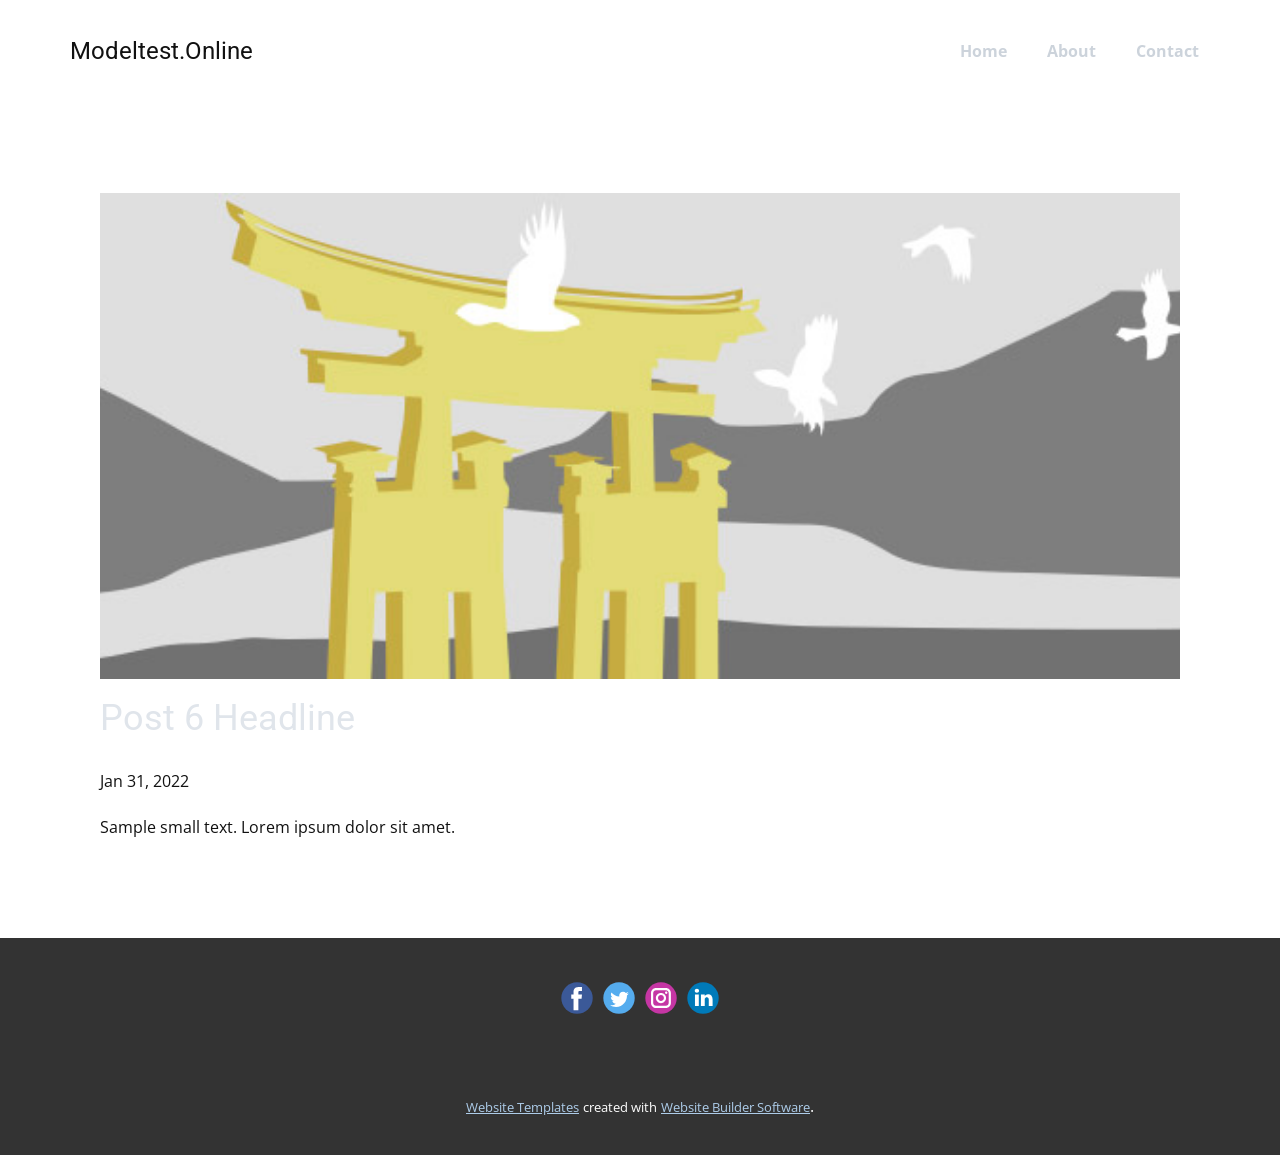
<file: blog/post-5.html>
<!doctype html>
<html style="font-size: 16px;"><head>
    <meta name="viewport" content="width=device-width, initial-scale=1.0">
    <meta charset="utf-8">
    <meta name="keywords" content="Post 1 Headline">
    <meta name="description" content="">
    <meta name="page_type" content="np-template-header-footer-from-plugin">
    <title>Post 6 Headline</title>
    <link rel="stylesheet" href="../nicepage.css" media="screen">
<link rel="stylesheet" href="../Post-Template.css" media="screen">
    <script class="u-script" type="text/javascript" src="../jquery.js" defer=""></script>
    <script class="u-script" type="text/javascript" src="../nicepage.js" defer=""></script>
    <meta name="generator" content="Nicepage 4.3.3, nicepage.com">
    <link id="u-theme-google-font" rel="stylesheet" href="https://fonts.googleapis.com/css?family=Roboto:100,100i,300,300i,400,400i,500,500i,700,700i,900,900i|Open+Sans:300,300i,400,400i,600,600i,700,700i,800,800i">
    
    
    <script type="application/ld+json">{
		"@context": "http://schema.org",
		"@type": "Organization",
		"name": "",
		"sameAs": []
}</script>
    <meta name="theme-color" content="#478ac9">
  </head>
  <body class="u-body"><header class="u-clearfix u-header u-header" id="sec-fcfe"><div class="u-clearfix u-sheet u-sheet-1">
        <nav class="u-menu u-menu-dropdown u-offcanvas u-menu-1" data-responsive-from="MD">
          <div class="menu-collapse" style="font-size: 1rem; letter-spacing: 0px; font-weight: 700;">
            <a class="u-button-style u-custom-active-color u-custom-border u-custom-border-color u-custom-color u-custom-hover-color u-custom-left-right-menu-spacing u-custom-padding-bottom u-custom-text-color u-custom-text-hover-color u-custom-top-bottom-menu-spacing u-nav-link u-text-active-palette-1-base u-text-hover-palette-2-base" href="#" style="padding: 6px 28px; font-size: calc(1em + 12px);">
              <svg class="u-svg-link" viewBox="0 0 24 24"><use xmlns:xlink="http://www.w3.org/1999/xlink" xlink:href="#menu-hamburger"></use></svg>
              <svg class="u-svg-content" version="1.1" id="menu-hamburger" viewBox="0 0 16 16" x="0px" y="0px" xmlns:xlink="http://www.w3.org/1999/xlink" xmlns="http://www.w3.org/2000/svg"><g><rect y="1" width="16" height="2"></rect><rect y="7" width="16" height="2"></rect><rect y="13" width="16" height="2"></rect>
</g></svg>
            </a>
          </div>
          <div class="u-custom-menu u-nav-container">
            <ul class="u-nav u-spacing-20 u-unstyled u-nav-1"><li class="u-nav-item"><a class="u-button-style u-nav-link u-text-active-palette-1-base u-text-hover-palette-4-light-2 u-text-palette-5-light-1" href="../Home.html" style="padding: 16px 10px;">Home</a>
</li><li class="u-nav-item"><a class="u-button-style u-nav-link u-text-active-palette-1-base u-text-hover-palette-4-light-2 u-text-palette-5-light-1" href="../About.html" style="padding: 16px 10px;">About</a>
</li><li class="u-nav-item"><a class="u-button-style u-nav-link u-text-active-palette-1-base u-text-hover-palette-4-light-2 u-text-palette-5-light-1" href="../Contact.html" style="padding: 16px 11px 16px 10px;">Contact</a>
</li></ul>
          </div>
          <div class="u-custom-menu u-nav-container-collapse">
            <div class="u-black u-container-style u-inner-container-layout u-opacity u-opacity-95 u-sidenav">
              <div class="u-inner-container-layout u-sidenav-overflow">
                <div class="u-menu-close"></div>
                <ul class="u-align-center u-nav u-popupmenu-items u-unstyled u-nav-2"><li class="u-nav-item"><a class="u-button-style u-nav-link" href="../Home.html" style="padding: 16px 10px;">Home</a>
</li><li class="u-nav-item"><a class="u-button-style u-nav-link" href="../About.html" style="padding: 16px 10px;">About</a>
</li><li class="u-nav-item"><a class="u-button-style u-nav-link" href="../Contact.html" style="padding: 16px 10px;">Contact</a>
</li></ul>
              </div>
            </div>
            <div class="u-black u-menu-overlay u-opacity u-opacity-70"></div>
          </div>
        </nav>
        <h4 class="u-enable-responsive u-headline u-text u-text-default-lg u-text-default-md u-text-default-sm u-text-default-xl u-text-1">
          <a href="/">Modeltest.Online </a>
        </h4>
      </div></header>
    <section class="u-align-center u-clearfix u-section-1" id="sec-315b">
      <div class="u-clearfix u-sheet u-valign-middle-md u-valign-middle-sm u-valign-middle-xs u-sheet-1"><!--post_details--><!--post_details_options_json--><!--{"source":""}--><!--/post_details_options_json--><!--blog_post-->
        <div class="u-container-style u-expanded-width u-post-details u-post-details-1">
          <div class="u-container-layout u-valign-middle u-container-layout-1"><!--blog_post_image-->
            <img alt="" class="u-blog-control u-expanded-width u-image u-image-default u-image-1" src="[data-uri]"><!--/blog_post_image--><!--blog_post_header-->
            <h2 class="u-blog-control u-text u-text-1">Post 6 Headline</h2><!--/blog_post_header--><!--blog_post_metadata-->
            <div class="u-blog-control u-metadata u-metadata-1"><!--blog_post_metadata_date-->
              <span class="u-meta-date u-meta-icon">Jan 31, 2022</span><!--/blog_post_metadata_date--><!--blog_post_metadata_category-->
              <!--/blog_post_metadata_category--><!--blog_post_metadata_comments-->
              <!--/blog_post_metadata_comments-->
            </div><!--/blog_post_metadata--><!--blog_post_content-->
            <div class="u-align-justify u-blog-control u-post-content u-text u-text-2 fr-view">
  Sample small text. Lorem ipsum dolor sit amet.
  </div><!--/blog_post_content-->
          </div>
        </div><!--/blog_post--><!--/post_details-->
      </div>
    </section>
    
    
    <footer class="u-clearfix u-footer u-grey-80" id="sec-7884"><div class="u-clearfix u-sheet u-sheet-1">
        <div class="u-align-left u-social-icons u-spacing-10 u-social-icons-1">
          <a class="u-social-url" title="facebook" target="_blank" href=""><span class="u-icon u-social-facebook u-social-icon u-icon-1"><svg class="u-svg-link" preserveAspectRatio="xMidYMin slice" viewBox="0 0 112 112" style=""><use xmlns:xlink="http://www.w3.org/1999/xlink" xlink:href="#svg-55f4"></use></svg><svg class="u-svg-content" viewBox="0 0 112 112" x="0" y="0" id="svg-55f4"><circle fill="currentColor" cx="56.1" cy="56.1" r="55"></circle><path fill="#FFFFFF" d="M73.5,31.6h-9.1c-1.4,0-3.6,0.8-3.6,3.9v8.5h12.6L72,58.3H60.8v40.8H43.9V58.3h-8V43.9h8v-9.2
            c0-6.7,3.1-17,17-17h12.5v13.9H73.5z"></path></svg></span>
          </a>
          <a class="u-social-url" title="twitter" target="_blank" href=""><span class="u-icon u-social-icon u-social-twitter u-icon-2"><svg class="u-svg-link" preserveAspectRatio="xMidYMin slice" viewBox="0 0 112 112" style=""><use xmlns:xlink="http://www.w3.org/1999/xlink" xlink:href="#svg-382c"></use></svg><svg class="u-svg-content" viewBox="0 0 112 112" x="0" y="0" id="svg-382c"><circle fill="currentColor" class="st0" cx="56.1" cy="56.1" r="55"></circle><path fill="#FFFFFF" d="M83.8,47.3c0,0.6,0,1.2,0,1.7c0,17.7-13.5,38.2-38.2,38.2C38,87.2,31,85,25,81.2c1,0.1,2.1,0.2,3.2,0.2
            c6.3,0,12.1-2.1,16.7-5.7c-5.9-0.1-10.8-4-12.5-9.3c0.8,0.2,1.7,0.2,2.5,0.2c1.2,0,2.4-0.2,3.5-0.5c-6.1-1.2-10.8-6.7-10.8-13.1
            c0-0.1,0-0.1,0-0.2c1.8,1,3.9,1.6,6.1,1.7c-3.6-2.4-6-6.5-6-11.2c0-2.5,0.7-4.8,1.8-6.7c6.6,8.1,16.5,13.5,27.6,14
            c-0.2-1-0.3-2-0.3-3.1c0-7.4,6-13.4,13.4-13.4c3.9,0,7.3,1.6,9.8,4.2c3.1-0.6,5.9-1.7,8.5-3.3c-1,3.1-3.1,5.8-5.9,7.4
            c2.7-0.3,5.3-1,7.7-2.1C88.7,43,86.4,45.4,83.8,47.3z"></path></svg></span>
          </a>
          <a class="u-social-url" title="instagram" target="_blank" href=""><span class="u-icon u-social-icon u-social-instagram u-icon-3"><svg class="u-svg-link" preserveAspectRatio="xMidYMin slice" viewBox="0 0 112 112" style=""><use xmlns:xlink="http://www.w3.org/1999/xlink" xlink:href="#svg-0fa2"></use></svg><svg class="u-svg-content" viewBox="0 0 112 112" x="0" y="0" id="svg-0fa2"><circle fill="currentColor" cx="56.1" cy="56.1" r="55"></circle><path fill="#FFFFFF" d="M55.9,38.2c-9.9,0-17.9,8-17.9,17.9C38,66,46,74,55.9,74c9.9,0,17.9-8,17.9-17.9C73.8,46.2,65.8,38.2,55.9,38.2
            z M55.9,66.4c-5.7,0-10.3-4.6-10.3-10.3c-0.1-5.7,4.6-10.3,10.3-10.3c5.7,0,10.3,4.6,10.3,10.3C66.2,61.8,61.6,66.4,55.9,66.4z"></path><path fill="#FFFFFF" d="M74.3,33.5c-2.3,0-4.2,1.9-4.2,4.2s1.9,4.2,4.2,4.2s4.2-1.9,4.2-4.2S76.6,33.5,74.3,33.5z"></path><path fill="#FFFFFF" d="M73.1,21.3H38.6c-9.7,0-17.5,7.9-17.5,17.5v34.5c0,9.7,7.9,17.6,17.5,17.6h34.5c9.7,0,17.5-7.9,17.5-17.5V38.8
            C90.6,29.1,82.7,21.3,73.1,21.3z M83,73.3c0,5.5-4.5,9.9-9.9,9.9H38.6c-5.5,0-9.9-4.5-9.9-9.9V38.8c0-5.5,4.5-9.9,9.9-9.9h34.5
            c5.5,0,9.9,4.5,9.9,9.9V73.3z"></path></svg></span>
          </a>
          <a class="u-social-url" title="linkedin" target="_blank" href=""><span class="u-icon u-social-icon u-social-linkedin u-icon-4"><svg class="u-svg-link" preserveAspectRatio="xMidYMin slice" viewBox="0 0 112 112" style=""><use xmlns:xlink="http://www.w3.org/1999/xlink" xlink:href="#svg-6209"></use></svg><svg class="u-svg-content" viewBox="0 0 112 112" x="0" y="0" id="svg-6209"><circle fill="currentColor" cx="56.1" cy="56.1" r="55"></circle><path fill="#FFFFFF" d="M41.3,83.7H27.9V43.4h13.4V83.7z M34.6,37.9L34.6,37.9c-4.6,0-7.5-3.1-7.5-7c0-4,3-7,7.6-7s7.4,3,7.5,7
            C42.2,34.8,39.2,37.9,34.6,37.9z M89.6,83.7H76.2V62.2c0-5.4-1.9-9.1-6.8-9.1c-3.7,0-5.9,2.5-6.9,4.9c-0.4,0.9-0.4,2.1-0.4,3.3v22.5
            H48.7c0,0,0.2-36.5,0-40.3h13.4v5.7c1.8-2.7,5-6.7,12.1-6.7c8.8,0,15.4,5.8,15.4,18.1V83.7z"></path></svg></span>
          </a>
        </div>
      </div></footer>
    <section class="u-backlink u-clearfix u-grey-80">
      <a class="u-link" href="https://nicepage.com/website-templates" target="_blank">
        <span>Website Templates</span>
      </a>
      <p class="u-text">
        <span>created with</span>
      </p>
      <a class="u-link" href="" target="_blank">
        <span>Website Builder Software</span>
      </a>. 
    </section>
  
</body></html>
</file>
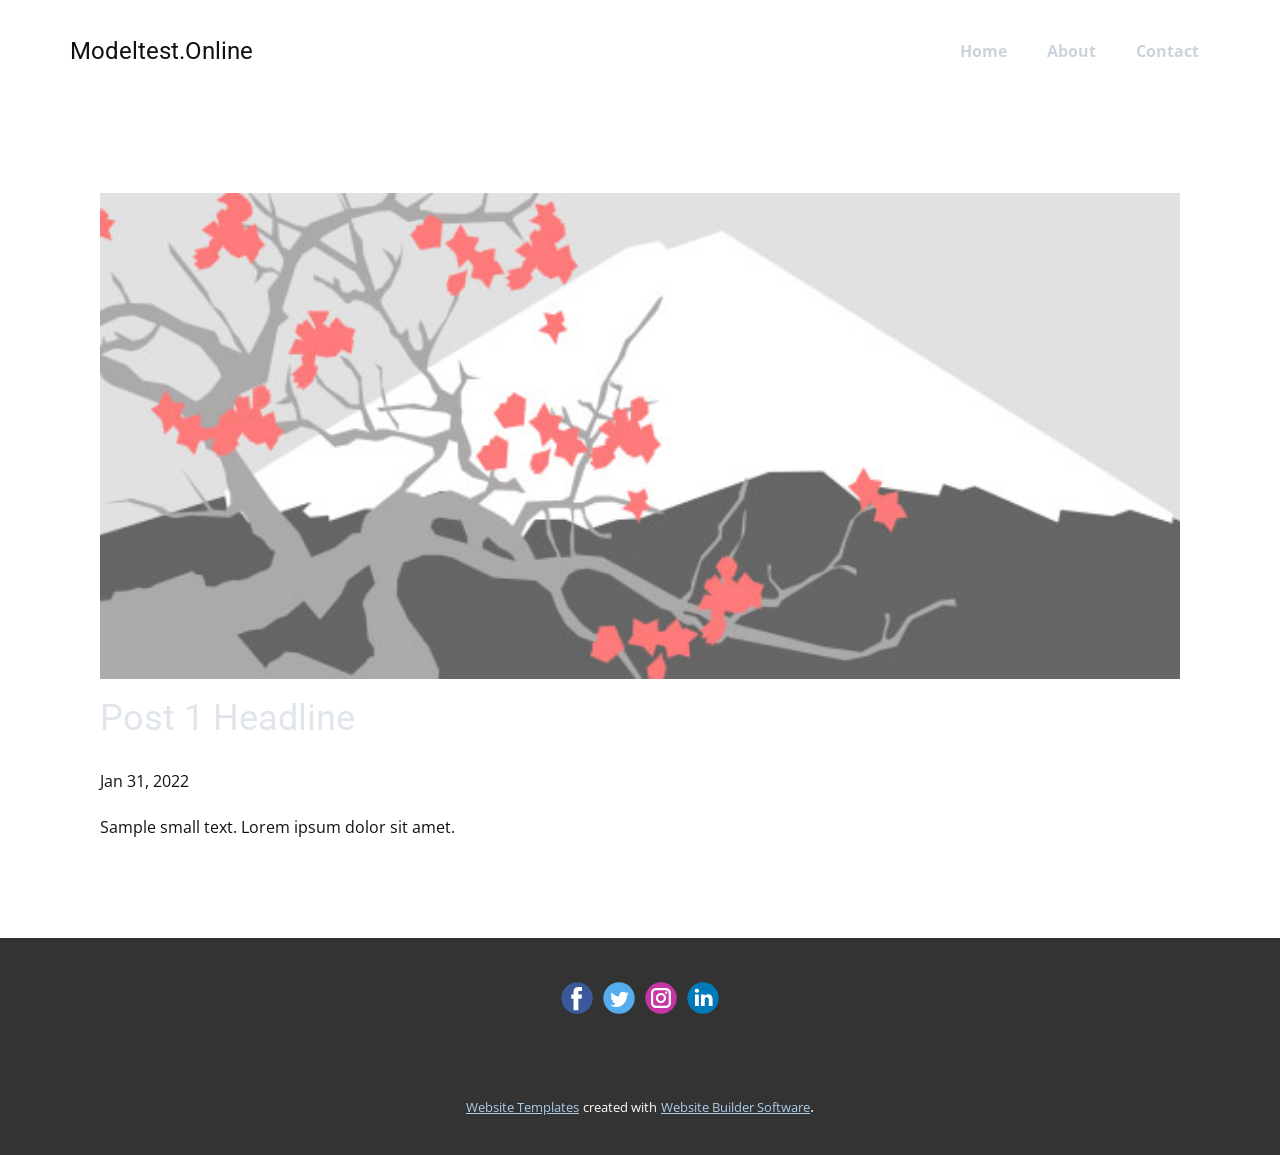
<file: blog/post.html>
<!doctype html>
<html style="font-size: 16px;"><head>
    <meta name="viewport" content="width=device-width, initial-scale=1.0">
    <meta charset="utf-8">
    <meta name="keywords" content="Post 1 Headline">
    <meta name="description" content="">
    <meta name="page_type" content="np-template-header-footer-from-plugin">
    <title>Post 1 Headline</title>
    <link rel="stylesheet" href="../nicepage.css" media="screen">
<link rel="stylesheet" href="../Post-Template.css" media="screen">
    <script class="u-script" type="text/javascript" src="../jquery.js" defer=""></script>
    <script class="u-script" type="text/javascript" src="../nicepage.js" defer=""></script>
    <meta name="generator" content="Nicepage 4.3.3, nicepage.com">
    <link id="u-theme-google-font" rel="stylesheet" href="https://fonts.googleapis.com/css?family=Roboto:100,100i,300,300i,400,400i,500,500i,700,700i,900,900i|Open+Sans:300,300i,400,400i,600,600i,700,700i,800,800i">
    
    
    <script type="application/ld+json">{
		"@context": "http://schema.org",
		"@type": "Organization",
		"name": "",
		"sameAs": []
}</script>
    <meta name="theme-color" content="#478ac9">
  </head>
  <body class="u-body"><header class="u-clearfix u-header u-header" id="sec-fcfe"><div class="u-clearfix u-sheet u-sheet-1">
        <nav class="u-menu u-menu-dropdown u-offcanvas u-menu-1" data-responsive-from="MD">
          <div class="menu-collapse" style="font-size: 1rem; letter-spacing: 0px; font-weight: 700;">
            <a class="u-button-style u-custom-active-color u-custom-border u-custom-border-color u-custom-color u-custom-hover-color u-custom-left-right-menu-spacing u-custom-padding-bottom u-custom-text-color u-custom-text-hover-color u-custom-top-bottom-menu-spacing u-nav-link u-text-active-palette-1-base u-text-hover-palette-2-base" href="#" style="padding: 6px 28px; font-size: calc(1em + 12px);">
              <svg class="u-svg-link" viewBox="0 0 24 24"><use xmlns:xlink="http://www.w3.org/1999/xlink" xlink:href="#menu-hamburger"></use></svg>
              <svg class="u-svg-content" version="1.1" id="menu-hamburger" viewBox="0 0 16 16" x="0px" y="0px" xmlns:xlink="http://www.w3.org/1999/xlink" xmlns="http://www.w3.org/2000/svg"><g><rect y="1" width="16" height="2"></rect><rect y="7" width="16" height="2"></rect><rect y="13" width="16" height="2"></rect>
</g></svg>
            </a>
          </div>
          <div class="u-custom-menu u-nav-container">
            <ul class="u-nav u-spacing-20 u-unstyled u-nav-1"><li class="u-nav-item"><a class="u-button-style u-nav-link u-text-active-palette-1-base u-text-hover-palette-4-light-2 u-text-palette-5-light-1" href="../Home.html" style="padding: 16px 10px;">Home</a>
</li><li class="u-nav-item"><a class="u-button-style u-nav-link u-text-active-palette-1-base u-text-hover-palette-4-light-2 u-text-palette-5-light-1" href="../About.html" style="padding: 16px 10px;">About</a>
</li><li class="u-nav-item"><a class="u-button-style u-nav-link u-text-active-palette-1-base u-text-hover-palette-4-light-2 u-text-palette-5-light-1" href="../Contact.html" style="padding: 16px 11px 16px 10px;">Contact</a>
</li></ul>
          </div>
          <div class="u-custom-menu u-nav-container-collapse">
            <div class="u-black u-container-style u-inner-container-layout u-opacity u-opacity-95 u-sidenav">
              <div class="u-inner-container-layout u-sidenav-overflow">
                <div class="u-menu-close"></div>
                <ul class="u-align-center u-nav u-popupmenu-items u-unstyled u-nav-2"><li class="u-nav-item"><a class="u-button-style u-nav-link" href="../Home.html" style="padding: 16px 10px;">Home</a>
</li><li class="u-nav-item"><a class="u-button-style u-nav-link" href="../About.html" style="padding: 16px 10px;">About</a>
</li><li class="u-nav-item"><a class="u-button-style u-nav-link" href="../Contact.html" style="padding: 16px 10px;">Contact</a>
</li></ul>
              </div>
            </div>
            <div class="u-black u-menu-overlay u-opacity u-opacity-70"></div>
          </div>
        </nav>
        <h4 class="u-enable-responsive u-headline u-text u-text-default-lg u-text-default-md u-text-default-sm u-text-default-xl u-text-1">
          <a href="/">Modeltest.Online </a>
        </h4>
      </div></header>
    <section class="u-align-center u-clearfix u-section-1" id="sec-315b">
      <div class="u-clearfix u-sheet u-valign-middle-md u-valign-middle-sm u-valign-middle-xs u-sheet-1"><!--post_details--><!--post_details_options_json--><!--{"source":""}--><!--/post_details_options_json--><!--blog_post-->
        <div class="u-container-style u-expanded-width u-post-details u-post-details-1">
          <div class="u-container-layout u-valign-middle u-container-layout-1"><!--blog_post_image-->
            <img alt="" class="u-blog-control u-expanded-width u-image u-image-default u-image-1" src="[data-uri]"><!--/blog_post_image--><!--blog_post_header-->
            <h2 class="u-blog-control u-text u-text-1">Post 1 Headline</h2><!--/blog_post_header--><!--blog_post_metadata-->
            <div class="u-blog-control u-metadata u-metadata-1"><!--blog_post_metadata_date-->
              <span class="u-meta-date u-meta-icon">Jan 31, 2022</span><!--/blog_post_metadata_date--><!--blog_post_metadata_category-->
              <!--/blog_post_metadata_category--><!--blog_post_metadata_comments-->
              <!--/blog_post_metadata_comments-->
            </div><!--/blog_post_metadata--><!--blog_post_content-->
            <div class="u-align-justify u-blog-control u-post-content u-text u-text-2 fr-view">
  Sample small text. Lorem ipsum dolor sit amet.
  </div><!--/blog_post_content-->
          </div>
        </div><!--/blog_post--><!--/post_details-->
      </div>
    </section>
    
    
    <footer class="u-clearfix u-footer u-grey-80" id="sec-7884"><div class="u-clearfix u-sheet u-sheet-1">
        <div class="u-align-left u-social-icons u-spacing-10 u-social-icons-1">
          <a class="u-social-url" title="facebook" target="_blank" href=""><span class="u-icon u-social-facebook u-social-icon u-icon-1"><svg class="u-svg-link" preserveAspectRatio="xMidYMin slice" viewBox="0 0 112 112" style=""><use xmlns:xlink="http://www.w3.org/1999/xlink" xlink:href="#svg-55f4"></use></svg><svg class="u-svg-content" viewBox="0 0 112 112" x="0" y="0" id="svg-55f4"><circle fill="currentColor" cx="56.1" cy="56.1" r="55"></circle><path fill="#FFFFFF" d="M73.5,31.6h-9.1c-1.4,0-3.6,0.8-3.6,3.9v8.5h12.6L72,58.3H60.8v40.8H43.9V58.3h-8V43.9h8v-9.2
            c0-6.7,3.1-17,17-17h12.5v13.9H73.5z"></path></svg></span>
          </a>
          <a class="u-social-url" title="twitter" target="_blank" href=""><span class="u-icon u-social-icon u-social-twitter u-icon-2"><svg class="u-svg-link" preserveAspectRatio="xMidYMin slice" viewBox="0 0 112 112" style=""><use xmlns:xlink="http://www.w3.org/1999/xlink" xlink:href="#svg-382c"></use></svg><svg class="u-svg-content" viewBox="0 0 112 112" x="0" y="0" id="svg-382c"><circle fill="currentColor" class="st0" cx="56.1" cy="56.1" r="55"></circle><path fill="#FFFFFF" d="M83.8,47.3c0,0.6,0,1.2,0,1.7c0,17.7-13.5,38.2-38.2,38.2C38,87.2,31,85,25,81.2c1,0.1,2.1,0.2,3.2,0.2
            c6.3,0,12.1-2.1,16.7-5.7c-5.9-0.1-10.8-4-12.5-9.3c0.8,0.2,1.7,0.2,2.5,0.2c1.2,0,2.4-0.2,3.5-0.5c-6.1-1.2-10.8-6.7-10.8-13.1
            c0-0.1,0-0.1,0-0.2c1.8,1,3.9,1.6,6.1,1.7c-3.6-2.4-6-6.5-6-11.2c0-2.5,0.7-4.8,1.8-6.7c6.6,8.1,16.5,13.5,27.6,14
            c-0.2-1-0.3-2-0.3-3.1c0-7.4,6-13.4,13.4-13.4c3.9,0,7.3,1.6,9.8,4.2c3.1-0.6,5.9-1.7,8.5-3.3c-1,3.1-3.1,5.8-5.9,7.4
            c2.7-0.3,5.3-1,7.7-2.1C88.7,43,86.4,45.4,83.8,47.3z"></path></svg></span>
          </a>
          <a class="u-social-url" title="instagram" target="_blank" href=""><span class="u-icon u-social-icon u-social-instagram u-icon-3"><svg class="u-svg-link" preserveAspectRatio="xMidYMin slice" viewBox="0 0 112 112" style=""><use xmlns:xlink="http://www.w3.org/1999/xlink" xlink:href="#svg-0fa2"></use></svg><svg class="u-svg-content" viewBox="0 0 112 112" x="0" y="0" id="svg-0fa2"><circle fill="currentColor" cx="56.1" cy="56.1" r="55"></circle><path fill="#FFFFFF" d="M55.9,38.2c-9.9,0-17.9,8-17.9,17.9C38,66,46,74,55.9,74c9.9,0,17.9-8,17.9-17.9C73.8,46.2,65.8,38.2,55.9,38.2
            z M55.9,66.4c-5.7,0-10.3-4.6-10.3-10.3c-0.1-5.7,4.6-10.3,10.3-10.3c5.7,0,10.3,4.6,10.3,10.3C66.2,61.8,61.6,66.4,55.9,66.4z"></path><path fill="#FFFFFF" d="M74.3,33.5c-2.3,0-4.2,1.9-4.2,4.2s1.9,4.2,4.2,4.2s4.2-1.9,4.2-4.2S76.6,33.5,74.3,33.5z"></path><path fill="#FFFFFF" d="M73.1,21.3H38.6c-9.7,0-17.5,7.9-17.5,17.5v34.5c0,9.7,7.9,17.6,17.5,17.6h34.5c9.7,0,17.5-7.9,17.5-17.5V38.8
            C90.6,29.1,82.7,21.3,73.1,21.3z M83,73.3c0,5.5-4.5,9.9-9.9,9.9H38.6c-5.5,0-9.9-4.5-9.9-9.9V38.8c0-5.5,4.5-9.9,9.9-9.9h34.5
            c5.5,0,9.9,4.5,9.9,9.9V73.3z"></path></svg></span>
          </a>
          <a class="u-social-url" title="linkedin" target="_blank" href=""><span class="u-icon u-social-icon u-social-linkedin u-icon-4"><svg class="u-svg-link" preserveAspectRatio="xMidYMin slice" viewBox="0 0 112 112" style=""><use xmlns:xlink="http://www.w3.org/1999/xlink" xlink:href="#svg-6209"></use></svg><svg class="u-svg-content" viewBox="0 0 112 112" x="0" y="0" id="svg-6209"><circle fill="currentColor" cx="56.1" cy="56.1" r="55"></circle><path fill="#FFFFFF" d="M41.3,83.7H27.9V43.4h13.4V83.7z M34.6,37.9L34.6,37.9c-4.6,0-7.5-3.1-7.5-7c0-4,3-7,7.6-7s7.4,3,7.5,7
            C42.2,34.8,39.2,37.9,34.6,37.9z M89.6,83.7H76.2V62.2c0-5.4-1.9-9.1-6.8-9.1c-3.7,0-5.9,2.5-6.9,4.9c-0.4,0.9-0.4,2.1-0.4,3.3v22.5
            H48.7c0,0,0.2-36.5,0-40.3h13.4v5.7c1.8-2.7,5-6.7,12.1-6.7c8.8,0,15.4,5.8,15.4,18.1V83.7z"></path></svg></span>
          </a>
        </div>
      </div></footer>
    <section class="u-backlink u-clearfix u-grey-80">
      <a class="u-link" href="https://nicepage.com/website-templates" target="_blank">
        <span>Website Templates</span>
      </a>
      <p class="u-text">
        <span>created with</span>
      </p>
      <a class="u-link" href="" target="_blank">
        <span>Website Builder Software</span>
      </a>. 
    </section>
  
</body></html>
</file>
